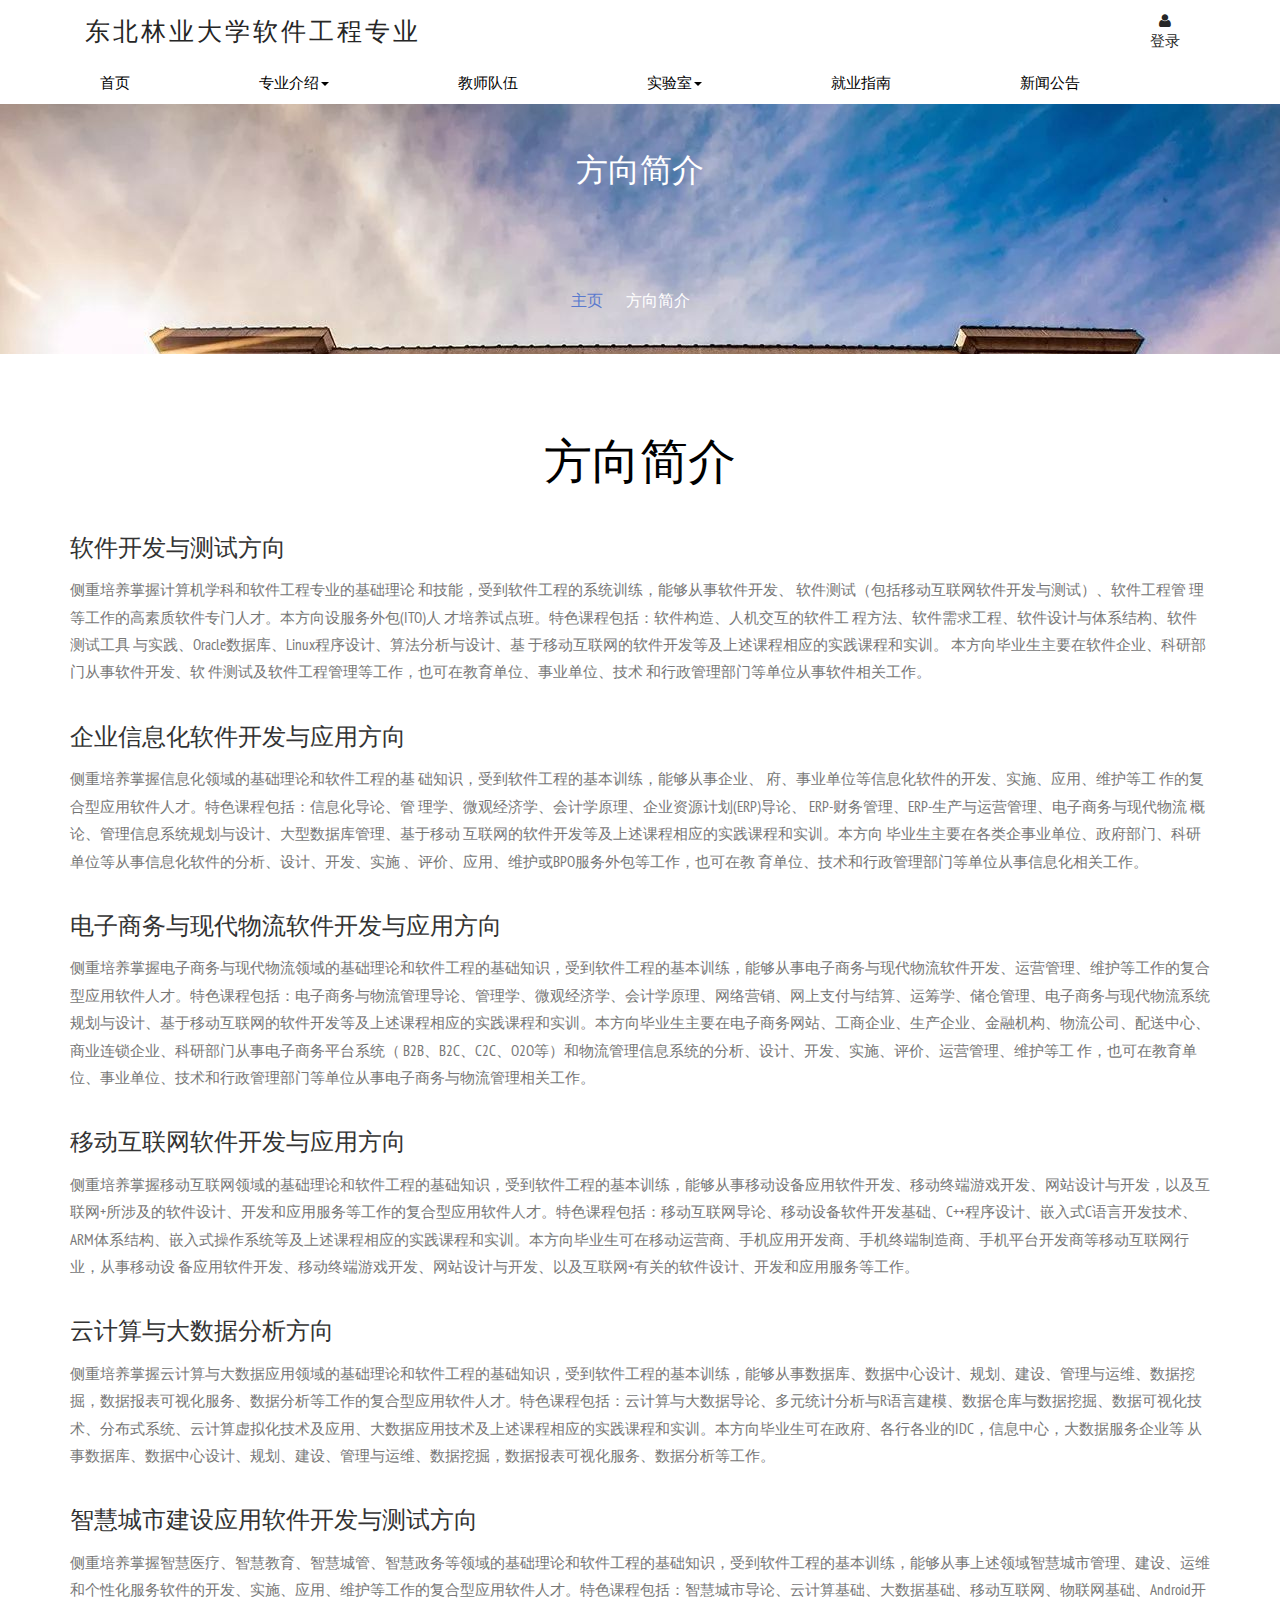
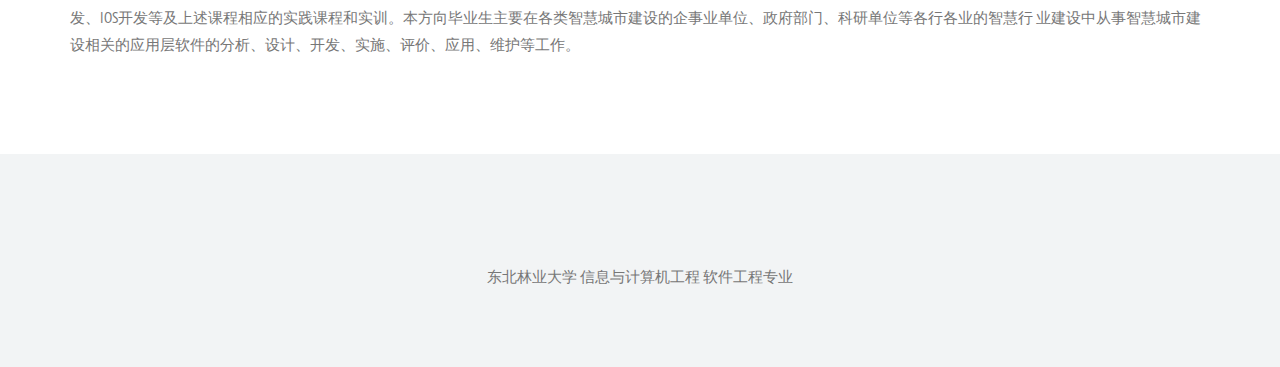
<file: src/main/webapp/direction.html>
<!DOCTYPE HTML>
<html lang="en">
<head>
    <title>Direction</title>
    <meta name="viewport" content="width=device-width, initial-scale=1">
    <meta http-equiv="Content-Type" content="text/html; charset=utf-8" />
    <meta name="keywords" content="Learn Responsive web template, Bootstrap Web Templates, Flat Web Templates, Andriod Compatible web template,
Smartphone Compatible web template, free webdesigns for Nokia, Samsung, LG, SonyErricsson, Motorola web design" />
    <script type="application/x-javascript"> addEventListener("load", function() { setTimeout(hideURLbar, 0); }, false); function hideURLbar(){ window.scrollTo(0,1); } </script>
    <link href="css/bootstrap-3.1.1.min.css" rel='stylesheet' type='text/css' />
    <!-- jQuery (necessary for Bootstrap's JavaScript plugins) -->
    <script src="js/jquery.min.js"></script>
    <script src="js/bootstrap.min.js"></script>
    <!-- Custom Theme files -->
    <link href="css/style.css" rel='stylesheet' type='text/css' />
    <link rel="stylesheet" href="css/jquery.countdown.css" />

    <link href='https://fonts.googleapis.com/css?family=PT+Sans+Narrow:400,700' rel='stylesheet' type='text/css'>
    <!----font-Awesome----->
    <link href="css/font-awesome.css" rel="stylesheet">
    <!----font-Awesome----->
    <script>
        $(document).ready(function(){
            $(".dropdown").hover(
                function() {
                    $('.dropdown-menu', this).stop( true, true ).slideDown("fast");
                    $(this).toggleClass('open');
                },
                function() {
                    $('.dropdown-menu', this).stop( true, true ).slideUp("fast");
                    $(this).toggleClass('open');
                }
            );
        });
    </script>
</head>
<body>
<nav class="navbar navbar-default" role="navigation">
    <div class="container">
        <div class="navbar-header">
            <button type="button" class="navbar-toggle collapsed" data-toggle="collapse" data-target="#bs-example-navbar-collapse-1">
                <span class="sr-only">Toggle navigation</span>
                <span class="icon-bar"></span>
                <span class="icon-bar"></span>
                <span class="icon-bar"></span>
            </button>
            <a class="navbar-brand" href="index.html">东北林业大学软件工程专业</a>
        </div>
        <!--/.navbar-header-->
        <div class="navbar-collapse collapse" id="bs-example-navbar-collapse-1" style="height: 1px;">
            <ul class="nav navbar-nav">
                <li class="dropdown">
                    <a href="login.html"><i class="fa fa-user"></i><span>登录</span></a>
                </li>
            </ul>
        </div>
        <div class="clearfix"> </div>
    </div>
    <!--/.navbar-collapse-->
</nav>
<nav class="navbar nav_bottom" role="navigation">
    <div class="container">
        <!-- Brand and toggle get grouped for better mobile display -->
        <div class="navbar-header nav_2">
            <button type="button" class="navbar-toggle collapsed navbar-toggle1" data-toggle="collapse" data-target="#bs-megadropdown-tabs">
                <span class="sr-only">Toggle navigation</span>
                <span class="icon-bar"></span>
                <span class="icon-bar"></span>
                <span class="icon-bar"></span>
            </button>
            <a class="navbar-brand" href="#"></a>
        </div>
        <!-- Collect the nav links, forms, and other content for toggling -->
        <div class="collapse navbar-collapse" id="bs-megadropdown-tabs">
            <ul class="nav navbar-nav nav_1">
                <li><a href="index.html">首页</a></li>
                <li class="dropdown">
                    <a href="#" class="dropdown-toggle" data-toggle="dropdown">专业介绍<span class="caret"></span></a>
                    <ul class="dropdown-menu" role="menu">
                        <li><a href="introduction.html">专业简介</a></li>
                        <li><a href="direction.html">方向简介</a></li>
                    </ul>
                </li>
                <li><a href="teachers.html">教师队伍</a></li>
                <li class="dropdown">
                    <a href="#" class="dropdown-toggle" data-toggle="dropdown">实验室<span class="caret"></span></a>
                    <ul class="dropdown-menu" role="menu">
                        <li><a href="lab.html">923创新实验室</a></li>
                        <li><a href="lab2.html">925移动开发实验室</a></li>
                        <li><a href="lab3.html">923实验室</a></li>
                    </ul>
                </li>
                <li><a href="guide.html">就业指南</a></li>
                <li><a href="news.html">新闻公告</a></li>
            </ul>
        </div><!-- /.navbar-collapse -->
    </div>
</nav>
<!-- banner -->
<div class="courses_banner">
    <div class="container">
        <h3>方向简介</h3>
        <br>
        <br><br><br>
        <div class="breadcrumb1">
            <ul>
                <li class="icon6"><a href="index.html">主页</a></li>
                <li class="current-page">方向简介</li>
            </ul>
        </div>
    </div>
</div>
<!-- //banner -->
<div class="features">
    <div class="container">
        <h1>方向简介</h1>
        <h3>软件开发与测试方向</h3>
        <p>侧重培养掌握计算机学科和软件工程专业的基础理论
            和技能，受到软件工程的系统训练，能够从事软件开发、
            软件测试（包括移动互联网软件开发与测试）、软件工程管
            理等工作的高素质软件专门人才。本方向设服务外包(ITO)人
            才培养试点班。特色课程包括：软件构造、人机交互的软件工
            程方法、软件需求工程、软件设计与体系结构、软件测试工具
            与实践、Oracle数据库、Linux程序设计、算法分析与设计、基
            于移动互联网的软件开发等及上述课程相应的实践课程和实训。
            本方向毕业生主要在软件企业、科研部门从事软件开发、软
            件测试及软件工程管理等工作，也可在教育单位、事业单位、技术
            和行政管理部门等单位从事软件相关工作。
        </p>
        <br>
        <h3>企业信息化软件开发与应用方向</h3>
        <p>侧重培养掌握信息化领域的基础理论和软件工程的基
            础知识，受到软件工程的基本训练，能够从事企业、
            府、事业单位等信息化软件的开发、实施、应用、维护等工
            作的复合型应用软件人才。特色课程包括：信息化导论、管
            理学、微观经济学、会计学原理、企业资源计划(ERP)导论、
            ERP-财务管理、ERP-生产与运营管理、电子商务与现代物流
            概论、管理信息系统规划与设计、大型数据库管理、基于移动
            互联网的软件开发等及上述课程相应的实践课程和实训。本方向
            毕业生主要在各类企事业单位、政府部门、科研单位等从事信息化软件的分析、设计、开发、实施
            、评价、应用、维护或BPO服务外包等工作，也可在教
            育单位、技术和行政管理部门等单位从事信息化相关工作。
        </p>
        <br>
        <h3>电子商务与现代物流软件开发与应用方向</h3>
        <p>侧重培养掌握电子商务与现代物流领域的基础理论和软件工程的基础知识，受到软件工程的基本训练，能够从事电子商务与现代物流软件开发、运营管理、维护等工作的复合型应用软件人才。特色课程包括：电子商务与物流管理导论、管理学、微观经济学、会计学原理、网络营销、网上支付与结算、运筹学、储仓管理、电子商务与现代物流系统规划与设计、基于移动互联网的软件开发等及上述课程相应的实践课程和实训。本方向毕业生主要在电子商务网站、工商企业、生产企业、金融机构、物流公司、配送中心、商业连锁企业、科研部门从事电子商务平台系统（ B2B、B2C、C2C、O2O等）和物流管理信息系统的分析、设计、开发、实施、评价、运营管理、维护等工
            作，也可在教育单位、事业单位、技术和行政管理部门等单位从事电子商务与物流管理相关工作。
        </p>
        <br>
        <h3>移动互联网软件开发与应用方向</h3>
        <p>侧重培养掌握移动互联网领域的基础理论和软件工程的基础知识，受到软件工程的基本训练，能够从事移动设备应用软件开发、移动终端游戏开发、网站设计与开发，以及互联网+所涉及的软件设计、开发和应用服务等工作的复合型应用软件人才。特色课程包括：移动互联网导论、移动设备软件开发基础、C++程序设计、嵌入式C语言开发技术、ARM体系结构、嵌入式操作系统等及上述课程相应的实践课程和实训。本方向毕业生可在移动运营商、手机应用开发商、手机终端制造商、手机平台开发商等移动互联网行业，从事移动设
            备应用软件开发、移动终端游戏开发、网站设计与开发、以及互联网+有关的软件设计、开发和应用服务等工作。
        </p>
        <br>
        <h3>云计算与大数据分析方向</h3>
        <p>侧重培养掌握云计算与大数据应用领域的基础理论和软件工程的基础知识，受到软件工程的基本训练，能够从事数据库、数据中心设计、规划、建设、管理与运维、数据挖掘，数据报表可视化服务、数据分析等工作的复合型应用软件人才。特色课程包括：云计算与大数据导论、多元统计分析与R语言建模、数据仓库与数据挖掘、数据可视化技术、分布式系统、云计算虚拟化技术及应用、大数据应用技术及上述课程相应的实践课程和实训。本方向毕业生可在政府、各行各业的IDC，信息中心，大数据服务企业等
            从事数据库、数据中心设计、规划、建设、管理与运维、数据挖掘，数据报表可视化服务、数据分析等工作。
        </p>
        <br>
        <h3>智慧城市建设应用软件开发与测试方向</h3>
        <p>侧重培养掌握智慧医疗、智慧教育、智慧城管、智慧政务等领域的基础理论和软件工程的基础知识，受到软件工程的基本训练，能够从事上述领域智慧城市管理、建设、运维和个性化服务软件的开发、实施、应用、维护等工作的复合型应用软件人才。特色课程包括：智慧城市导论、云计算基础、大数据基础、移动互联网、物联网基础、Android开发、IOS开发等及上述课程相应的实践课程和实训。本方向毕业生主要在各类智慧城市建设的企事业单位、政府部门、科研单位等各行各业的智慧行
            业建设中从事智慧城市建设相关的应用层软件的分析、设计、开发、实施、评价、应用、维护等工作。
        </p>
    </div>
</div>
<div class="footer">
    <div class="container">
        <div class="clearfix"> </div>
        <div class="copy">
            <p>东北林业大学 信息与计算机工程 软件工程专业</p>
        </div>
    </div>
</div>
</body>
</html>
</file>
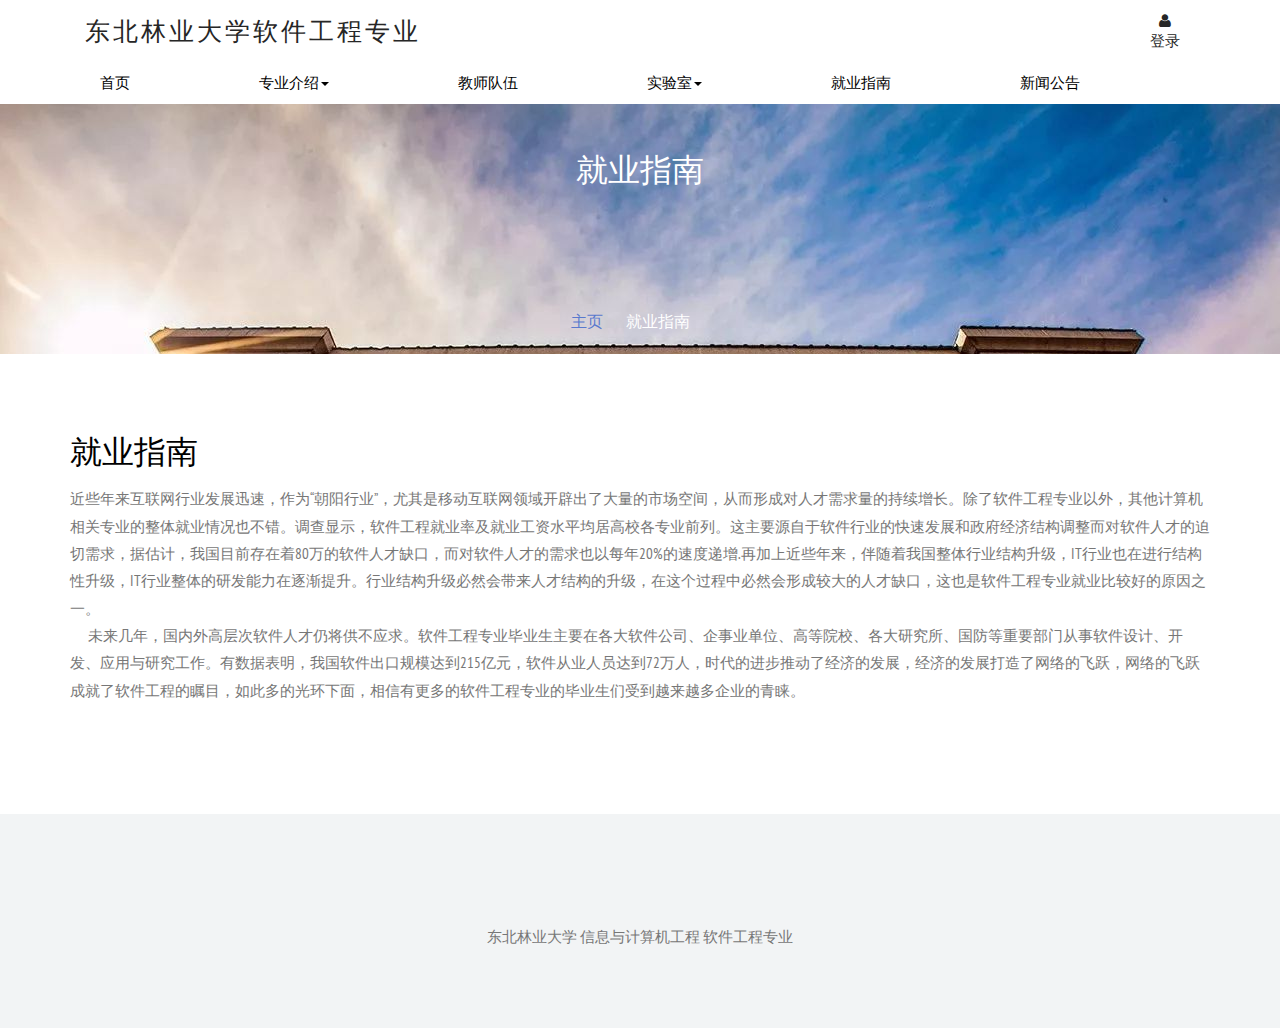
<file: src/main/webapp/guide.html>
<!DOCTYPE HTML>
<html>
<head>
    <title>Guide</title>
    <meta name="viewport" content="width=device-width, initial-scale=1">
    <meta http-equiv="Content-Type" content="text/html; charset=utf-8" />
    <meta name="keywords" content="Learn Responsive web template, Bootstrap Web Templates, Flat Web Templates, Andriod Compatible web template,
Smartphone Compatible web template, free webdesigns for Nokia, Samsung, LG, SonyErricsson, Motorola web design" />
    <script type="application/x-javascript"> addEventListener("load", function() { setTimeout(hideURLbar, 0); }, false); function hideURLbar(){ window.scrollTo(0,1); } </script>
    <link href="css/bootstrap-3.1.1.min.css" rel='stylesheet' type='text/css' />
    <!-- jQuery (necessary for Bootstrap's JavaScript plugins) -->
    <script src="js/jquery.min.js"></script>
    <script src="js/bootstrap.min.js"></script>
    <!-- Custom Theme files -->
    <link href="css/style.css" rel='stylesheet' type='text/css' />
    <link rel="stylesheet" href="css/jquery.countdown.css" />

    <link href='https://fonts.googleapis.com/css?family=PT+Sans+Narrow:400,700' rel='stylesheet' type='text/css'>
    <!----font-Awesome----->
    <link href="css/font-awesome.css" rel="stylesheet">
    <!----font-Awesome----->
    <script>
        $(document).ready(function(){
            $(".dropdown").hover(
                function() {
                    $('.dropdown-menu', this).stop( true, true ).slideDown("fast");
                    $(this).toggleClass('open');
                },
                function() {
                    $('.dropdown-menu', this).stop( true, true ).slideUp("fast");
                    $(this).toggleClass('open');
                }
            );
        });
    </script>
</head>
<body>
<nav class="navbar navbar-default" role="navigation">
    <div class="container">
        <div class="navbar-header">
            <button type="button" class="navbar-toggle collapsed" data-toggle="collapse" data-target="#bs-example-navbar-collapse-1">
                <span class="sr-only">Toggle navigation</span>
                <span class="icon-bar"></span>
                <span class="icon-bar"></span>
                <span class="icon-bar"></span>
            </button>
            <a class="navbar-brand" href="index.html">东北林业大学软件工程专业</a>
        </div>
        <!--/.navbar-header-->
        <div class="navbar-collapse collapse" id="bs-example-navbar-collapse-1" style="height: 1px;">
            <ul class="nav navbar-nav">
                <li class="dropdown">
                    <a href="login.html"><i class="fa fa-user"></i><span>登录</span></a>
                </li>
            </ul>
        </div>
        <div class="clearfix"> </div>
    </div>
    <!--/.navbar-collapse-->
</nav>
<nav class="navbar nav_bottom" role="navigation">
    <div class="container">
        <!-- Brand and toggle get grouped for better mobile display -->
        <div class="navbar-header nav_2">
            <button type="button" class="navbar-toggle collapsed navbar-toggle1" data-toggle="collapse" data-target="#bs-megadropdown-tabs">
                <span class="sr-only">Toggle navigation</span>
                <span class="icon-bar"></span>
                <span class="icon-bar"></span>
                <span class="icon-bar"></span>
            </button>
            <a class="navbar-brand" href="#"></a>
        </div>
        <!-- Collect the nav links, forms, and other content for toggling -->
        <div class="collapse navbar-collapse" id="bs-megadropdown-tabs">
            <ul class="nav navbar-nav nav_1">
                <li><a href="index.html">首页</a></li>
                <li class="dropdown">
                    <a href="#" class="dropdown-toggle" data-toggle="dropdown">专业介绍<span class="caret"></span></a>
                    <ul class="dropdown-menu" role="menu">
                        <li><a href="introduction.html">专业简介</a></li>
                        <li><a href="direction.html">方向简介</a></li>
                    </ul>
                </li>
                <li><a href="teachers.html">教师队伍</a></li>
                <li class="dropdown">
                    <a href="#" class="dropdown-toggle" data-toggle="dropdown">实验室<span class="caret"></span></a>
                    <ul class="dropdown-menu" role="menu">
                        <li><a href="lab.html">923创新实验室</a></li>
                        <li><a href="lab2.html">925移动开发实验室</a></li>
                        <li><a href="lab3.html">923实验室</a></li>
                    </ul>
                </li>
                <li><a href="guide.html">就业指南</a></li>
                <li><a href="news.html">新闻公告</a></li>
            </ul>
        </div><!-- /.navbar-collapse -->
    </div>
</nav>
<!-- banner -->
<div class="courses_banner">
    <div class="container">
        <h3>就业指南</h3>
        <p class="description">
            <br><br><br>
        </p>
        <div class="breadcrumb1">
            <ul>
                <li class="icon6"><a href="index.html">主页</a></li>
                <li class="current-page">就业指南</li>
            </ul>
        </div>
    </div>
</div>
<!-- //banner -->
<div class="admission">
    <div class="container">
        <div class="terms">
            <h1>就业指南</h1>
            <div class="terms_top">
                <p>近些年来互联网行业发展迅速，作为“朝阳行业”，尤其是移动互联网领域开辟出了大量的市场空间，从而形成对人才需求量的持续增长。除了软件工程专业以外，其他计算机相关专业的整体就业情况也不错。调查显示，软件工程就业率及就业工资水平均居高校各专业前列。这主要源自于软件行业的快速发展和政府经济结构调整而对软件人才的迫切需求，据估计，我国目前存在着80万的软件人才缺口，而对软件人才的需求也以每年20%的速度递增.再加上近些年来，伴随着我国整体行业结构升级，IT行业也在进行结构性升级，IT行业整体的研发能力在逐渐提升。行业结构升级必然会带来人才结构的升级，在这个过程中必然会形成较大的人才缺口，这也是软件工程专业就业比较好的原因之一。
                    <br>
                          未来几年，国内外高层次软件人才仍将供不应求。软件工程专业毕业生主要在各大软件公司、企事业单位、高等院校、各大研究所、国防等重要部门从事软件设计、开发、应用与研究工作。有数据表明，我国软件出口规模达到215亿元，软件从业人员达到72万人，时代的进步推动了经济的发展，经济的发展打造了网络的飞跃，网络的飞跃成就了软件工程的瞩目，如此多的光环下面，相信有更多的软件工程专业的毕业生们受到越来越多企业的青睐。
</p>
            </div>
        </div>
    </div>
</div>
<div class="footer">
    <div class="container">
        <div class="clearfix"> </div>
        <div class="copy">
            <p>东北林业大学 信息与计算机工程 软件工程专业</p>
        </div>
    </div>
</div>
</body>
</html>
</file>
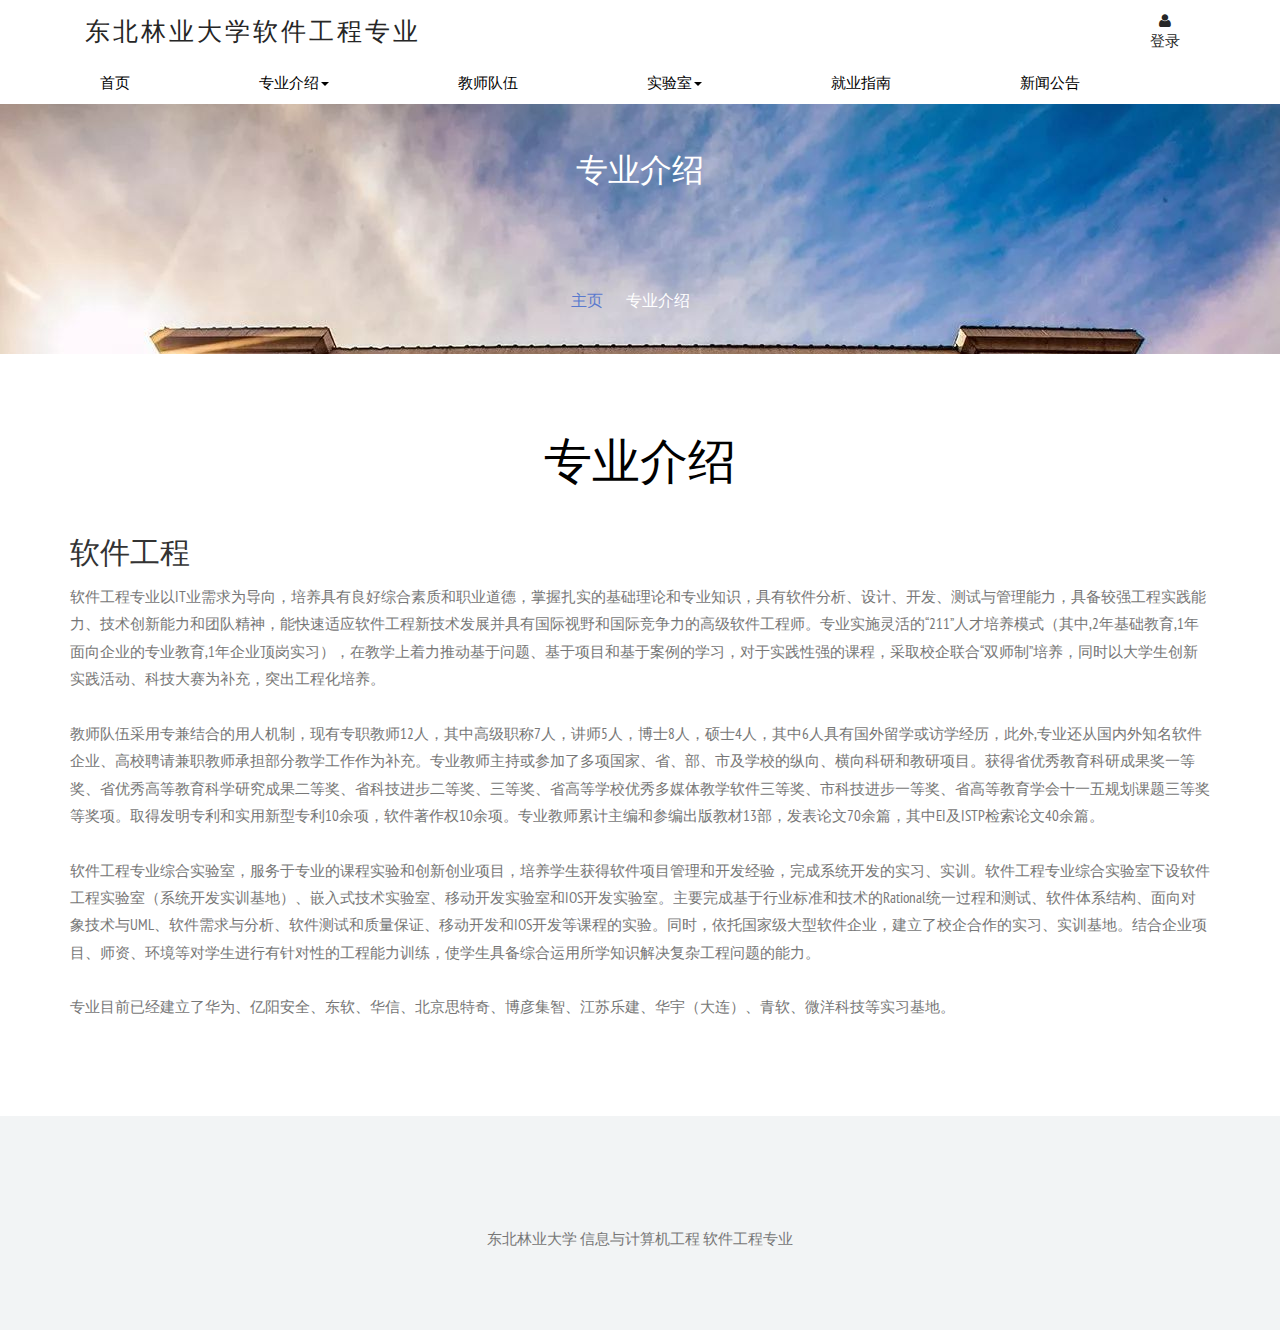
<file: src/main/webapp/introduction.html>
<!DOCTYPE HTML>
<html lang="en">
<head>
    <title>Introduction</title>
    <meta name="viewport" content="width=device-width, initial-scale=1">
    <meta http-equiv="Content-Type" content="text/html; charset=utf-8" />
    <meta name="keywords" content="Learn Responsive web template, Bootstrap Web Templates, Flat Web Templates, Andriod Compatible web template,
Smartphone Compatible web template, free webdesigns for Nokia, Samsung, LG, SonyErricsson, Motorola web design" />
    <script type="application/x-javascript"> addEventListener("load", function() { setTimeout(hideURLbar, 0); }, false); function hideURLbar(){ window.scrollTo(0,1); } </script>
    <link href="css/bootstrap-3.1.1.min.css" rel='stylesheet' type='text/css' />
    <!-- jQuery (necessary for Bootstrap's JavaScript plugins) -->
    <script src="js/jquery.min.js"></script>
    <script src="js/bootstrap.min.js"></script>
    <!-- Custom Theme files -->
    <link href="css/style.css" rel='stylesheet' type='text/css' />
    <link rel="stylesheet" href="css/jquery.countdown.css" />

    <link href='https://fonts.googleapis.com/css?family=PT+Sans+Narrow:400,700' rel='stylesheet' type='text/css'>
    <!----font-Awesome----->
    <link href="css/font-awesome.css" rel="stylesheet">
    <!----font-Awesome----->
    <script>
        $(document).ready(function(){
            $(".dropdown").hover(
                function() {
                    $('.dropdown-menu', this).stop( true, true ).slideDown("fast");
                    $(this).toggleClass('open');
                },
                function() {
                    $('.dropdown-menu', this).stop( true, true ).slideUp("fast");
                    $(this).toggleClass('open');
                }
            );
        });
    </script>
</head>
<body>
<nav class="navbar navbar-default" role="navigation">
    <div class="container">
        <div class="navbar-header">
            <button type="button" class="navbar-toggle collapsed" data-toggle="collapse" data-target="#bs-example-navbar-collapse-1">
                <span class="sr-only">Toggle navigation</span>
                <span class="icon-bar"></span>
                <span class="icon-bar"></span>
                <span class="icon-bar"></span>
            </button>
            <a class="navbar-brand" href="index.html">东北林业大学软件工程专业</a>
        </div>
        <!--/.navbar-header-->
        <div class="navbar-collapse collapse" id="bs-example-navbar-collapse-1" style="height: 1px;">
            <ul class="nav navbar-nav">
                <li class="dropdown">
                    <a href="login.html"><i class="fa fa-user"></i><span>登录</span></a>
                </li>
            </ul>
        </div>
        <div class="clearfix"> </div>
    </div>
    <!--/.navbar-collapse-->
</nav>
<nav class="navbar nav_bottom" role="navigation">
    <div class="container">
        <!-- Brand and toggle get grouped for better mobile display -->
        <div class="navbar-header nav_2">
            <button type="button" class="navbar-toggle collapsed navbar-toggle1" data-toggle="collapse" data-target="#bs-megadropdown-tabs">
                <span class="sr-only">Toggle navigation</span>
                <span class="icon-bar"></span>
                <span class="icon-bar"></span>
                <span class="icon-bar"></span>
            </button>
            <a class="navbar-brand" href="#"></a>
        </div>
        <!-- Collect the nav links, forms, and other content for toggling -->
        <div class="collapse navbar-collapse" id="bs-megadropdown-tabs">
            <ul class="nav navbar-nav nav_1">
                <li><a href="index.html">首页</a></li>
                <li class="dropdown">
                    <a href="#" class="dropdown-toggle" data-toggle="dropdown">专业介绍<span class="caret"></span></a>
                    <ul class="dropdown-menu" role="menu">
                        <li><a href="introduction.html">专业简介</a></li>
                        <li><a href="direction.html">方向简介</a></li>
                    </ul>
                </li>
                <li><a href="teachers.html">教师队伍</a></li>
                <li class="dropdown">
                    <a href="#" class="dropdown-toggle" data-toggle="dropdown">实验室<span class="caret"></span></a>
                    <ul class="dropdown-menu" role="menu">
                        <li><a href="lab.html">923创新实验室</a></li>
                        <li><a href="lab2.html">925移动开发实验室</a></li>
                        <li><a href="lab3.html">923实验室</a></li>
                    </ul>
                </li>
                <li><a href="guide.html">就业指南</a></li>
                <li><a href="news.html">新闻公告</a></li>
            </ul>
        </div><!-- /.navbar-collapse -->
    </div>
</nav>
<!-- banner -->
<div class="courses_banner">
    <div class="container">
        <h3>专业介绍</h3>
        <br>
        <br><br><br>
        <div class="breadcrumb1">
            <ul>
                <li class="icon6"><a href="index.html">主页</a></li>
                <li class="current-page">专业介绍</li>
            </ul>
        </div>
    </div>
</div>
<!-- //banner -->
<div class="features">
    <div class="container">
        <h1>专业介绍</h1>
        <h2>软件工程</h2>
        <p>软件工程专业以IT业需求为导向，培养具有良好综合素质和职业道德，掌握扎实的基础理论和专业知识，具有软件分析、设计、开发、测试与管理能力，具备较强工程实践能力、技术创新能力和团队精神，能快速适应软件工程新技术发展并具有国际视野和国际竞争力的高级软件工程师。专业实施灵活的“211”人才培养模式（其中,2年基础教育,1年面向企业的专业教育,1年企业顶岗实习），在教学上着力推动基于问题、基于项目和基于案例的学习，对于实践性强的课程，采取校企联合“双师制”培养，同时以大学生创新实践活动、科技大赛为补充，突出工程化培养。
            <br><br>
            教师队伍采用专兼结合的用人机制，现有专职教师12人，其中高级职称7人，讲师5人，博士8人，硕士4人，其中6人具有国外留学或访学经历，此外,专业还从国内外知名软件企业、高校聘请兼职教师承担部分教学工作作为补充。专业教师主持或参加了多项国家、省、部、市及学校的纵向、横向科研和教研项目。获得省优秀教育科研成果奖一等奖、省优秀高等教育科学研究成果二等奖、省科技进步二等奖、三等奖、省高等学校优秀多媒体教学软件三等奖、市科技进步一等奖、省高等教育学会十一五规划课题三等奖等奖项。取得发明专利和实用新型专利10余项，软件著作权10余项。专业教师累计主编和参编出版教材13部，发表论文70余篇，其中EI及ISTP检索论文40余篇。
            <br><br>
            软件工程专业综合实验室，服务于专业的课程实验和创新创业项目，培养学生获得软件项目管理和开发经验，完成系统开发的实习、实训。软件工程专业综合实验室下设软件工程实验室（系统开发实训基地）、嵌入式技术实验室、移动开发实验室和IOS开发实验室。主要完成基于行业标准和技术的Rational统一过程和测试、软件体系结构、面向对象技术与UML、软件需求与分析、软件测试和质量保证、移动开发和IOS开发等课程的实验。同时，依托国家级大型软件企业，建立了校企合作的实习、实训基地。结合企业项目、师资、环境等对学生进行有针对性的工程能力训练，使学生具备综合运用所学知识解决复杂工程问题的能力。
            <br><br>
            专业目前已经建立了华为、亿阳安全、东软、华信、北京思特奇、博彦集智、江苏乐建、华宇（大连）、青软、微洋科技等实习基地。

        </p>
    </div>
</div>
<div class="footer">
    <div class="container">
        <div class="clearfix"> </div>
        <div class="copy">
            <p>东北林业大学 信息与计算机工程 软件工程专业</p>
        </div>
    </div>
</div>
</body>
</html>
</file>
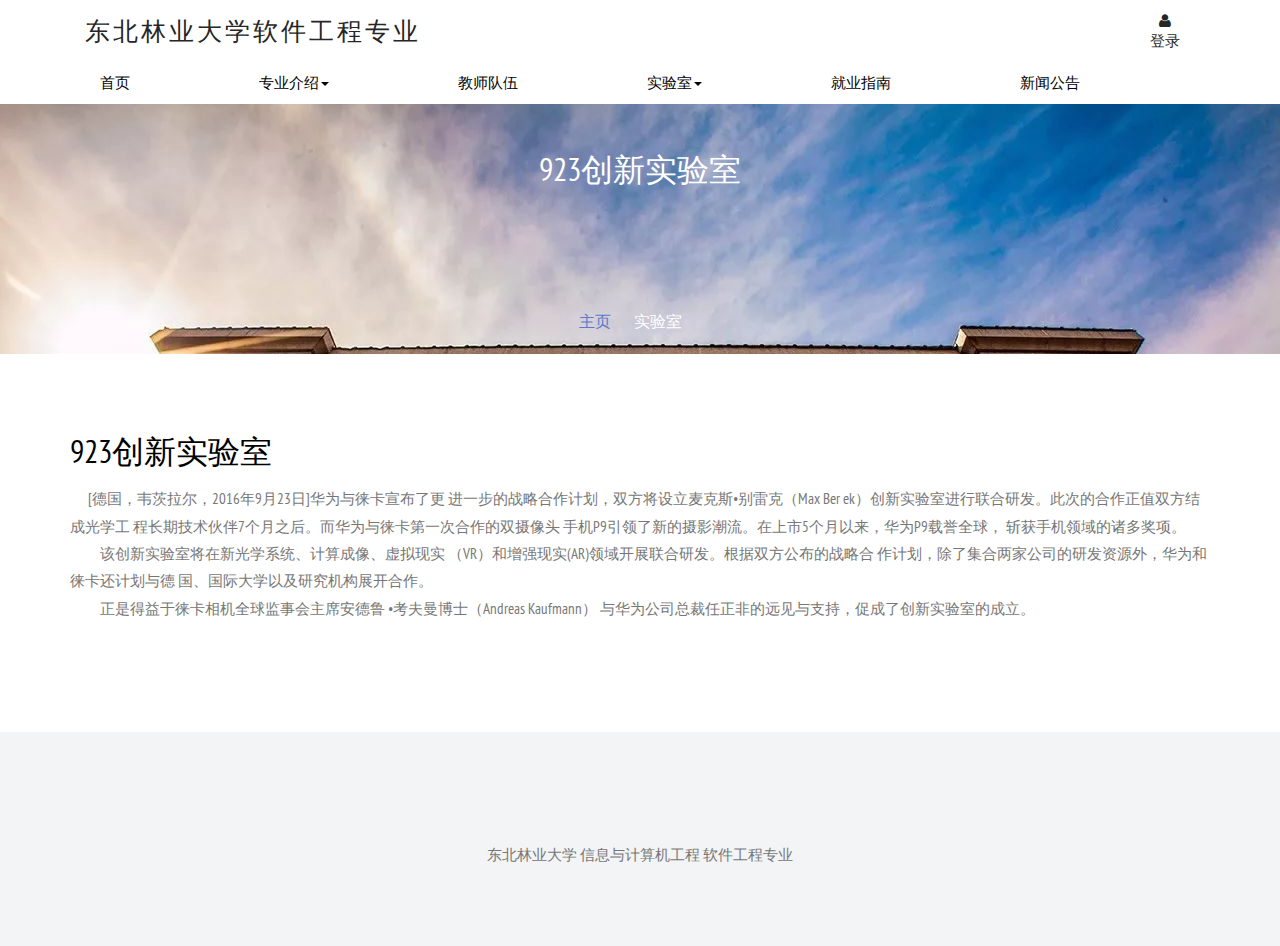
<file: src/main/webapp/lab.html>
<!DOCTYPE HTML>
<html>
<head>
    <title>Lab</title>
    <meta name="viewport" content="width=device-width, initial-scale=1">
    <meta http-equiv="Content-Type" content="text/html; charset=utf-8" />
    <meta name="keywords" content="Learn Responsive web template, Bootstrap Web Templates, Flat Web Templates, Andriod Compatible web template,
Smartphone Compatible web template, free webdesigns for Nokia, Samsung, LG, SonyErricsson, Motorola web design" />
    <script type="application/x-javascript"> addEventListener("load", function() { setTimeout(hideURLbar, 0); }, false); function hideURLbar(){ window.scrollTo(0,1); } </script>
    <link href="css/bootstrap-3.1.1.min.css" rel='stylesheet' type='text/css' />
    <!-- jQuery (necessary for Bootstrap's JavaScript plugins) -->
    <script src="js/jquery.min.js"></script>
    <script src="js/bootstrap.min.js"></script>
    <!-- Custom Theme files -->
    <link href="css/style.css" rel='stylesheet' type='text/css' />
    <link rel="stylesheet" href="css/jquery.countdown.css" />

    <link href='https://fonts.googleapis.com/css?family=PT+Sans+Narrow:400,700' rel='stylesheet' type='text/css'>
    <!----font-Awesome----->
    <link href="css/font-awesome.css" rel="stylesheet">
    <!----font-Awesome----->
    <script>
        $(document).ready(function(){
            $(".dropdown").hover(
                function() {
                    $('.dropdown-menu', this).stop( true, true ).slideDown("fast");
                    $(this).toggleClass('open');
                },
                function() {
                    $('.dropdown-menu', this).stop( true, true ).slideUp("fast");
                    $(this).toggleClass('open');
                }
            );
        });
    </script>
</head>
<body>
<nav class="navbar navbar-default" role="navigation">
    <div class="container">
        <div class="navbar-header">
            <button type="button" class="navbar-toggle collapsed" data-toggle="collapse" data-target="#bs-example-navbar-collapse-1">
                <span class="sr-only">Toggle navigation</span>
                <span class="icon-bar"></span>
                <span class="icon-bar"></span>
                <span class="icon-bar"></span>
            </button>
            <a class="navbar-brand" href="index.html">东北林业大学软件工程专业</a>
        </div>
        <!--/.navbar-header-->
        <div class="navbar-collapse collapse" id="bs-example-navbar-collapse-1" style="height: 1px;">
            <ul class="nav navbar-nav">
                <li class="dropdown">
                    <a href="login.html"><i class="fa fa-user"></i><span>登录</span></a>
                </li>
            </ul>
        </div>
        <div class="clearfix"> </div>
    </div>
    <!--/.navbar-collapse-->
</nav>
<nav class="navbar nav_bottom" role="navigation">
    <div class="container">
        <!-- Brand and toggle get grouped for better mobile display -->
        <div class="navbar-header nav_2">
            <button type="button" class="navbar-toggle collapsed navbar-toggle1" data-toggle="collapse" data-target="#bs-megadropdown-tabs">
                <span class="sr-only">Toggle navigation</span>
                <span class="icon-bar"></span>
                <span class="icon-bar"></span>
                <span class="icon-bar"></span>
            </button>
            <a class="navbar-brand" href="#"></a>
        </div>
        <!-- Collect the nav links, forms, and other content for toggling -->
        <div class="collapse navbar-collapse" id="bs-megadropdown-tabs">
            <ul class="nav navbar-nav nav_1">
                <li><a href="index.html">首页</a></li>
                <li class="dropdown">
                    <a href="#" class="dropdown-toggle" data-toggle="dropdown">专业介绍<span class="caret"></span></a>
                    <ul class="dropdown-menu" role="menu">
                        <li><a href="introduction.html">专业简介</a></li>
                        <li><a href="direction.html">方向简介</a></li>
                    </ul>
                </li>
                <li><a href="teachers.html">教师队伍</a></li>
                <li class="dropdown">
                    <a href="#" class="dropdown-toggle" data-toggle="dropdown">实验室<span class="caret"></span></a>
                    <ul class="dropdown-menu" role="menu">
                        <li><a href="lab.html">923创新实验室</a></li>
                        <li><a href="lab2.html">925移动开发实验室</a></li>
                        <li><a href="lab3.html">923实验室</a></li>
                    </ul>
                </li>
                <li><a href="guide.html">就业指南</a></li>
                <li><a href="news.html">新闻公告</a></li>
            </ul>
        </div><!-- /.navbar-collapse -->
    </div>
</nav>
<!-- banner -->
<div class="courses_banner">
    <div class="container">
        <h3>923创新实验室</h3>
        <p class="description">
            <br><br><br>
        </p>
        <div class="breadcrumb1">
            <ul>
                <li class="icon6"><a href="index.html">主页</a></li>
                <li class="current-page">实验室</li>
            </ul>
        </div>
    </div>
</div>
<!-- //banner -->
<div class="admission">
    <div class="container">
        <div class="terms">
            <h1>923创新实验室</h1>
            <div class="terms_top">
                <p>　  [德国，韦茨拉尔，2016年9月23日]华为与徕卡宣布了更
                    进一步的战略合作计划，双方将设立麦克斯•别雷克（Max Ber
                    ek）创新实验室进行联合研发。此次的合作正值双方结成光学工
                    程长期技术伙伴7个月之后。而华为与徕卡第一次合作的双摄像头
                    手机P9引领了新的摄影潮流。在上市5个月以来，华为P9载誉全球，
                    斩获手机领域的诸多奖项。<br>
                    　　该创新实验室将在新光学系统、计算成像、虚拟现实
                    （VR）和增强现实(AR)领域开展联合研发。根据双方公布的战略合
                    作计划，除了集合两家公司的研发资源外，华为和徕卡还计划与德
                    国、国际大学以及研究机构展开合作。<br>
                    　　正是得益于徕卡相机全球监事会主席安德鲁 •考夫曼博士（Andreas Kaufmann）
                    与华为公司总裁任正非的远见与支持，促成了创新实验室的成立。</p>
            </div>
        </div>
    </div>
</div>
<div class="footer">
    <div class="container">
        <div class="clearfix"> </div>
        <div class="copy">
            <p>东北林业大学 信息与计算机工程 软件工程专业</p>
        </div>
    </div>
</div>
</body>
</html>
</file>
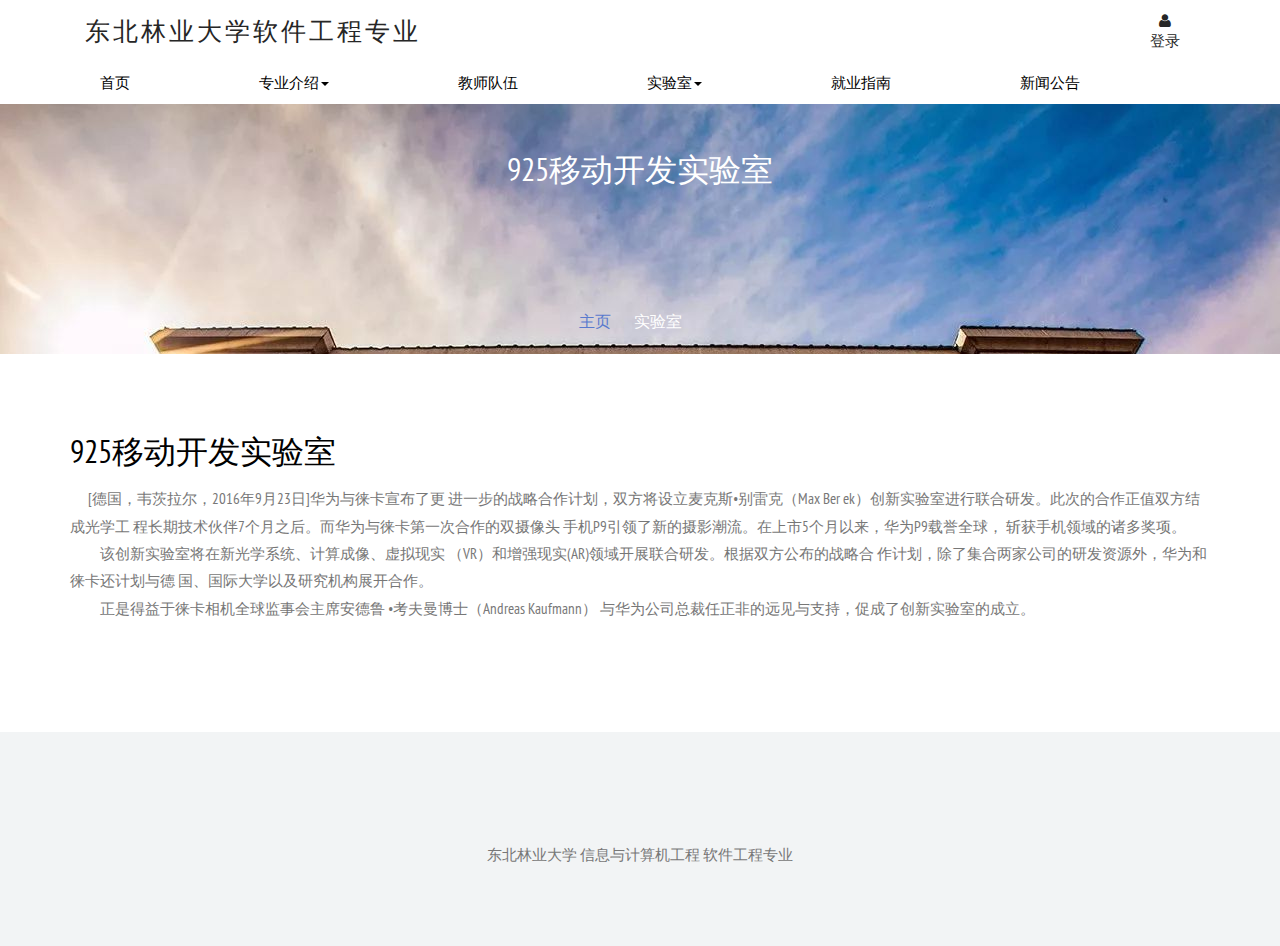
<file: src/main/webapp/lab2.html>
<!DOCTYPE HTML>
<html>
<head>
    <title>Lab2</title>
    <meta name="viewport" content="width=device-width, initial-scale=1">
    <meta http-equiv="Content-Type" content="text/html; charset=utf-8" />
    <meta name="keywords" content="Learn Responsive web template, Bootstrap Web Templates, Flat Web Templates, Andriod Compatible web template,
Smartphone Compatible web template, free webdesigns for Nokia, Samsung, LG, SonyErricsson, Motorola web design" />
    <script type="application/x-javascript"> addEventListener("load", function() { setTimeout(hideURLbar, 0); }, false); function hideURLbar(){ window.scrollTo(0,1); } </script>
    <link href="css/bootstrap-3.1.1.min.css" rel='stylesheet' type='text/css' />
    <!-- jQuery (necessary for Bootstrap's JavaScript plugins) -->
    <script src="js/jquery.min.js"></script>
    <script src="js/bootstrap.min.js"></script>
    <!-- Custom Theme files -->
    <link href="css/style.css" rel='stylesheet' type='text/css' />
    <link rel="stylesheet" href="css/jquery.countdown.css" />

    <link href='https://fonts.googleapis.com/css?family=PT+Sans+Narrow:400,700' rel='stylesheet' type='text/css'>
    <!----font-Awesome----->
    <link href="css/font-awesome.css" rel="stylesheet">
    <!----font-Awesome----->
    <script>
        $(document).ready(function(){
            $(".dropdown").hover(
                function() {
                    $('.dropdown-menu', this).stop( true, true ).slideDown("fast");
                    $(this).toggleClass('open');
                },
                function() {
                    $('.dropdown-menu', this).stop( true, true ).slideUp("fast");
                    $(this).toggleClass('open');
                }
            );
        });
    </script>
</head>
<body>
<nav class="navbar navbar-default" role="navigation">
    <div class="container">
        <div class="navbar-header">
            <button type="button" class="navbar-toggle collapsed" data-toggle="collapse" data-target="#bs-example-navbar-collapse-1">
                <span class="sr-only">Toggle navigation</span>
                <span class="icon-bar"></span>
                <span class="icon-bar"></span>
                <span class="icon-bar"></span>
            </button>
            <a class="navbar-brand" href="index.html">东北林业大学软件工程专业</a>
        </div>
        <!--/.navbar-header-->
        <div class="navbar-collapse collapse" id="bs-example-navbar-collapse-1" style="height: 1px;">
            <ul class="nav navbar-nav">
                <li class="dropdown">
                    <a href="login.html"><i class="fa fa-user"></i><span>登录</span></a>
                </li>
            </ul>
        </div>
        <div class="clearfix"> </div>
    </div>
    <!--/.navbar-collapse-->
</nav>
<nav class="navbar nav_bottom" role="navigation">
    <div class="container">
        <!-- Brand and toggle get grouped for better mobile display -->
        <div class="navbar-header nav_2">
            <button type="button" class="navbar-toggle collapsed navbar-toggle1" data-toggle="collapse" data-target="#bs-megadropdown-tabs">
                <span class="sr-only">Toggle navigation</span>
                <span class="icon-bar"></span>
                <span class="icon-bar"></span>
                <span class="icon-bar"></span>
            </button>
            <a class="navbar-brand" href="#"></a>
        </div>
        <!-- Collect the nav links, forms, and other content for toggling -->
        <div class="collapse navbar-collapse" id="bs-megadropdown-tabs">
            <ul class="nav navbar-nav nav_1">
                <li><a href="index.html">首页</a></li>
                <li class="dropdown">
                    <a href="#" class="dropdown-toggle" data-toggle="dropdown">专业介绍<span class="caret"></span></a>
                    <ul class="dropdown-menu" role="menu">
                        <li><a href="introduction.html">专业简介</a></li>
                        <li><a href="direction.html">方向简介</a></li>
                    </ul>
                </li>
                <li><a href="teachers.html">教师队伍</a></li>
                <li class="dropdown">
                    <a href="#" class="dropdown-toggle" data-toggle="dropdown">实验室<span class="caret"></span></a>
                    <ul class="dropdown-menu" role="menu">
                        <li><a href="lab.html">923创新实验室</a></li>
                        <li><a href="lab2.html">925移动开发实验室</a></li>
                        <li><a href="lab3.html">923实验室</a></li>
                    </ul>
                </li>
                <li><a href="guide.html">就业指南</a></li>
                <li><a href="news.html">新闻公告</a></li>
            </ul>
        </div><!-- /.navbar-collapse -->
    </div>
</nav>
<!-- banner -->
<div class="courses_banner">
    <div class="container">
        <h3>925移动开发实验室</h3>
        <p class="description">
            <br><br><br>
        </p>
        <div class="breadcrumb1">
            <ul>
                <li class="icon6"><a href="index.html">主页</a></li>
                <li class="current-page">实验室</li>
            </ul>
        </div>
    </div>
</div>
<!-- //banner -->
<div class="admission">
    <div class="container">
        <div class="terms">
            <h1>925移动开发实验室</h1>
            <div class="terms_top">
                <p>　  [德国，韦茨拉尔，2016年9月23日]华为与徕卡宣布了更
                    进一步的战略合作计划，双方将设立麦克斯•别雷克（Max Ber
                    ek）创新实验室进行联合研发。此次的合作正值双方结成光学工
                    程长期技术伙伴7个月之后。而华为与徕卡第一次合作的双摄像头
                    手机P9引领了新的摄影潮流。在上市5个月以来，华为P9载誉全球，
                    斩获手机领域的诸多奖项。<br>
                    　　该创新实验室将在新光学系统、计算成像、虚拟现实
                    （VR）和增强现实(AR)领域开展联合研发。根据双方公布的战略合
                    作计划，除了集合两家公司的研发资源外，华为和徕卡还计划与德
                    国、国际大学以及研究机构展开合作。<br>
                    　　正是得益于徕卡相机全球监事会主席安德鲁 •考夫曼博士（Andreas Kaufmann）
                    与华为公司总裁任正非的远见与支持，促成了创新实验室的成立。</p>
            </div>
        </div>
    </div>
</div>
<div class="footer">
    <div class="container">
        <div class="clearfix"> </div>
        <div class="copy">
            <p>东北林业大学 信息与计算机工程 软件工程专业</p>
        </div>
    </div>
</div>
</body>
</html>
</file>
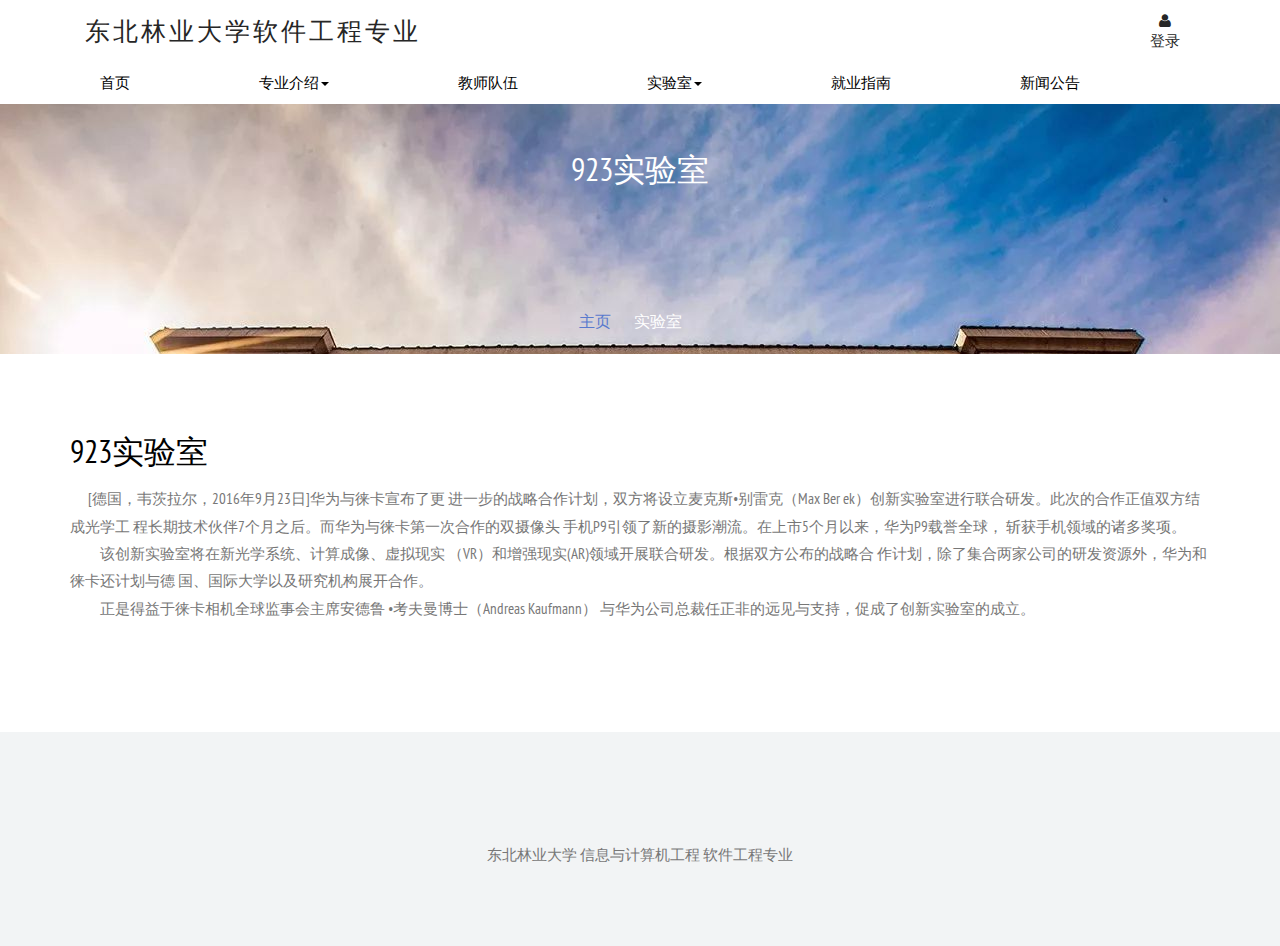
<file: src/main/webapp/lab3.html>
<!DOCTYPE HTML>
<html>
<head>
    <title>Lab3</title>
    <meta name="viewport" content="width=device-width, initial-scale=1">
    <meta http-equiv="Content-Type" content="text/html; charset=utf-8" />
    <meta name="keywords" content="Learn Responsive web template, Bootstrap Web Templates, Flat Web Templates, Andriod Compatible web template,
Smartphone Compatible web template, free webdesigns for Nokia, Samsung, LG, SonyErricsson, Motorola web design" />
    <script type="application/x-javascript"> addEventListener("load", function() { setTimeout(hideURLbar, 0); }, false); function hideURLbar(){ window.scrollTo(0,1); } </script>
    <link href="css/bootstrap-3.1.1.min.css" rel='stylesheet' type='text/css' />
    <!-- jQuery (necessary for Bootstrap's JavaScript plugins) -->
    <script src="js/jquery.min.js"></script>
    <script src="js/bootstrap.min.js"></script>
    <!-- Custom Theme files -->
    <link href="css/style.css" rel='stylesheet' type='text/css' />
    <link rel="stylesheet" href="css/jquery.countdown.css" />

    <link href='https://fonts.googleapis.com/css?family=PT+Sans+Narrow:400,700' rel='stylesheet' type='text/css'>
    <!----font-Awesome----->
    <link href="css/font-awesome.css" rel="stylesheet">
    <!----font-Awesome----->
    <script>
        $(document).ready(function(){
            $(".dropdown").hover(
                function() {
                    $('.dropdown-menu', this).stop( true, true ).slideDown("fast");
                    $(this).toggleClass('open');
                },
                function() {
                    $('.dropdown-menu', this).stop( true, true ).slideUp("fast");
                    $(this).toggleClass('open');
                }
            );
        });
    </script>
</head>
<body>
<nav class="navbar navbar-default" role="navigation">
    <div class="container">
        <div class="navbar-header">
            <button type="button" class="navbar-toggle collapsed" data-toggle="collapse" data-target="#bs-example-navbar-collapse-1">
                <span class="sr-only">Toggle navigation</span>
                <span class="icon-bar"></span>
                <span class="icon-bar"></span>
                <span class="icon-bar"></span>
            </button>
            <a class="navbar-brand" href="index.html">东北林业大学软件工程专业</a>
        </div>
        <!--/.navbar-header-->
        <div class="navbar-collapse collapse" id="bs-example-navbar-collapse-1" style="height: 1px;">
            <ul class="nav navbar-nav">
                <li class="dropdown">
                    <a href="login.html"><i class="fa fa-user"></i><span>登录</span></a>
                </li>
            </ul>
        </div>
        <div class="clearfix"> </div>
    </div>
    <!--/.navbar-collapse-->
</nav>
<nav class="navbar nav_bottom" role="navigation">
    <div class="container">
        <!-- Brand and toggle get grouped for better mobile display -->
        <div class="navbar-header nav_2">
            <button type="button" class="navbar-toggle collapsed navbar-toggle1" data-toggle="collapse" data-target="#bs-megadropdown-tabs">
                <span class="sr-only">Toggle navigation</span>
                <span class="icon-bar"></span>
                <span class="icon-bar"></span>
                <span class="icon-bar"></span>
            </button>
            <a class="navbar-brand" href="#"></a>
        </div>
        <!-- Collect the nav links, forms, and other content for toggling -->
        <div class="collapse navbar-collapse" id="bs-megadropdown-tabs">
            <ul class="nav navbar-nav nav_1">
                <li><a href="index.html">首页</a></li>
                <li class="dropdown">
                    <a href="#" class="dropdown-toggle" data-toggle="dropdown">专业介绍<span class="caret"></span></a>
                    <ul class="dropdown-menu" role="menu">
                        <li><a href="introduction.html">专业简介</a></li>
                        <li><a href="direction.html">方向简介</a></li>
                    </ul>
                </li>
                <li><a href="teachers.html">教师队伍</a></li>
                <li class="dropdown">
                    <a href="#" class="dropdown-toggle" data-toggle="dropdown">实验室<span class="caret"></span></a>
                    <ul class="dropdown-menu" role="menu">
                        <li><a href="lab.html">923创新实验室</a></li>
                        <li><a href="lab2.html">925移动开发实验室</a></li>
                        <li><a href="lab3.html">923实验室</a></li>
                    </ul>
                </li>
                <li><a href="guide.html">就业指南</a></li>
                <li><a href="news.html">新闻公告</a></li>
            </ul>
        </div><!-- /.navbar-collapse -->
    </div>
</nav>
<!-- banner -->
<div class="courses_banner">
    <div class="container">
        <h3>923实验室</h3>
        <p class="description">
            <br><br><br>
        </p>
        <div class="breadcrumb1">
            <ul>
                <li class="icon6"><a href="index.html">主页</a></li>
                <li class="current-page">实验室</li>
            </ul>
        </div>
    </div>
</div>
<!-- //banner -->
<div class="admission">
    <div class="container">
        <div class="terms">
            <h1>923实验室</h1>
            <div class="terms_top">
                <p>　  [德国，韦茨拉尔，2016年9月23日]华为与徕卡宣布了更
                    进一步的战略合作计划，双方将设立麦克斯•别雷克（Max Ber
                    ek）创新实验室进行联合研发。此次的合作正值双方结成光学工
                    程长期技术伙伴7个月之后。而华为与徕卡第一次合作的双摄像头
                    手机P9引领了新的摄影潮流。在上市5个月以来，华为P9载誉全球，
                    斩获手机领域的诸多奖项。<br>
                    　　该创新实验室将在新光学系统、计算成像、虚拟现实
                    （VR）和增强现实(AR)领域开展联合研发。根据双方公布的战略合
                    作计划，除了集合两家公司的研发资源外，华为和徕卡还计划与德
                    国、国际大学以及研究机构展开合作。<br>
                    　　正是得益于徕卡相机全球监事会主席安德鲁 •考夫曼博士（Andreas Kaufmann）
                    与华为公司总裁任正非的远见与支持，促成了创新实验室的成立。</p>
            </div>
        </div>
    </div>
</div>
<div class="footer">
    <div class="container">
        <div class="clearfix"> </div>
        <div class="copy">
            <p>东北林业大学 信息与计算机工程 软件工程专业</p>
        </div>
    </div>
</div>
</body>
</html>
</file>
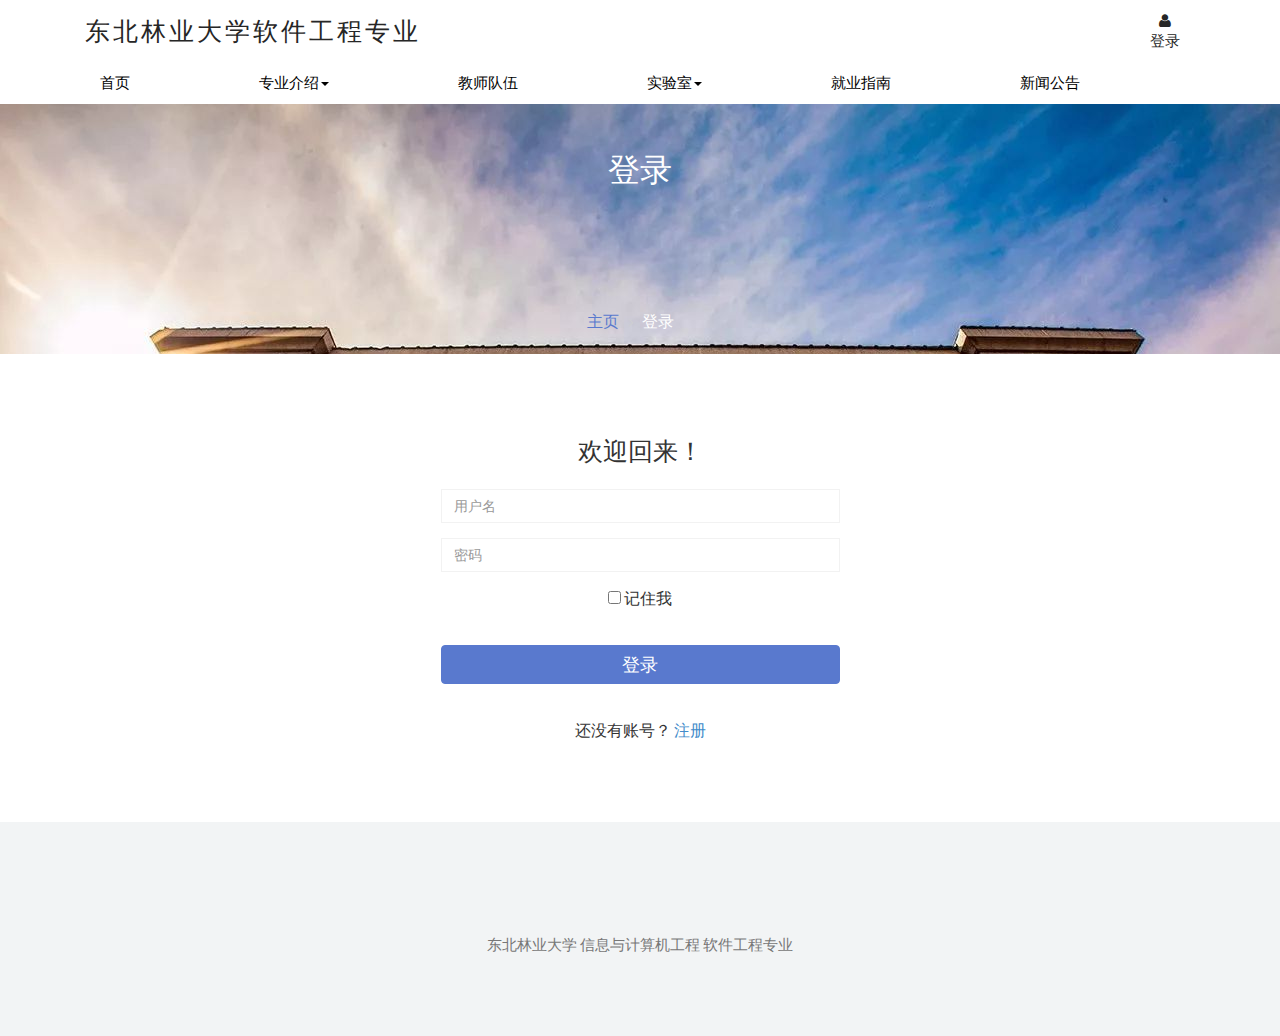
<file: src/main/webapp/login.html>
<!DOCTYPE HTML>
<html>
<head>
    <title>Login</title>
    <meta name="viewport" content="width=device-width, initial-scale=1">
    <meta http-equiv="Content-Type" content="text/html; charset=utf-8" />
    <meta name="keywords" content="Learn Responsive web template, Bootstrap Web Templates, Flat Web Templates, Andriod Compatible web template,
Smartphone Compatible web template, free webdesigns for Nokia, Samsung, LG, SonyErricsson, Motorola web design" />
    <script type="application/x-javascript"> addEventListener("load", function() { setTimeout(hideURLbar, 0); }, false); function hideURLbar(){ window.scrollTo(0,1); } </script>
    <link href="css/bootstrap-3.1.1.min.css" rel='stylesheet' type='text/css' />
    <!-- jQuery (necessary for Bootstrap's JavaScript plugins) -->
    <script src="js/jquery.min.js"></script>
    <script src="js/bootstrap.min.js"></script>
    <!-- Custom Theme files -->
    <link href="css/style.css" rel='stylesheet' type='text/css' />
    <link rel="stylesheet" href="css/jquery.countdown.css" />

    <link href='https://fonts.googleapis.com/css?family=PT+Sans+Narrow:400,700' rel='stylesheet' type='text/css'>
    <!----font-Awesome----->
    <link href="css/font-awesome.css" rel="stylesheet">
    <!----font-Awesome----->
    <script>
        $(document).ready(function(){
            $(".dropdown").hover(
                function() {
                    $('.dropdown-menu', this).stop( true, true ).slideDown("fast");
                    $(this).toggleClass('open');
                },
                function() {
                    $('.dropdown-menu', this).stop( true, true ).slideUp("fast");
                    $(this).toggleClass('open');
                }
            );
        });
    </script>
</head>
<body>
<nav class="navbar navbar-default" role="navigation">
    <div class="container">
        <div class="navbar-header">
            <button type="button" class="navbar-toggle collapsed" data-toggle="collapse" data-target="#bs-example-navbar-collapse-1">
                <span class="sr-only">Toggle navigation</span>
                <span class="icon-bar"></span>
                <span class="icon-bar"></span>
                <span class="icon-bar"></span>
            </button>
            <a class="navbar-brand" href="index.html">东北林业大学软件工程专业</a>
        </div>
        <!--/.navbar-header-->
        <div class="navbar-collapse collapse" id="bs-example-navbar-collapse-1" style="height: 1px;">
            <ul class="nav navbar-nav">
                <li class="dropdown">
                    <a href="login.html"><i class="fa fa-user"></i><span>登录</span></a>
                </li>
            </ul>
        </div>
        <div class="clearfix"> </div>
    </div>
    <!--/.navbar-collapse-->
</nav>
<nav class="navbar nav_bottom" role="navigation">
    <div class="container">
        <!-- Brand and toggle get grouped for better mobile display -->
        <div class="navbar-header nav_2">
            <button type="button" class="navbar-toggle collapsed navbar-toggle1" data-toggle="collapse" data-target="#bs-megadropdown-tabs">
                <span class="sr-only">Toggle navigation</span>
                <span class="icon-bar"></span>
                <span class="icon-bar"></span>
                <span class="icon-bar"></span>
            </button>
            <a class="navbar-brand" href="#"></a>
        </div>
        <!-- Collect the nav links, forms, and other content for toggling -->
        <div class="collapse navbar-collapse" id="bs-megadropdown-tabs">
            <ul class="nav navbar-nav nav_1">
                <li><a href="index.html">首页</a></li>
                <li class="dropdown">
                    <a href="#" class="dropdown-toggle" data-toggle="dropdown">专业介绍<span class="caret"></span></a>
                    <ul class="dropdown-menu" role="menu">
                        <li><a href="introduction.html">专业简介</a></li>
                        <li><a href="direction.html">方向简介</a></li>
                    </ul>
                </li>
                <li><a href="teachers.html">教师队伍</a></li>
                <li class="dropdown">
                    <a href="#" class="dropdown-toggle" data-toggle="dropdown">实验室<span class="caret"></span></a>
                    <ul class="dropdown-menu" role="menu">
                        <li><a href="lab.html">923创新实验室</a></li>
                        <li><a href="lab2.html">925移动开发实验室</a></li>
                        <li><a href="lab3.html">923实验室</a></li>
                    </ul>
                </li>
                <li><a href="guide.html">就业指南</a></li>
                <li><a href="news.html">新闻公告</a></li>
            </ul>
        </div><!-- /.navbar-collapse -->
    </div>
</nav>
<!-- banner -->
<div class="courses_banner">
    <div class="container">
        <h3>登录</h3>
        <p class="description">
            <br><br><br>
        </p>
        <div class="breadcrumb1">
            <ul>
                <li class="icon6"><a href="index.html">主页</a></li>
                <li class="current-page">登录</li>
            </ul>
        </div>
    </div>
</div>
<!-- //banner -->
<div class="courses_box1">
    <div class="container">
        <form class="login">
            <p class="lead">欢迎回来！</p>
            <div class="form-group">
                <input autocomplete="off" type="text" name="log_username" class="required form-control" placeholder="用户名">
            </div>
            <div class="form-group">
                <input autocomplete="off" type="password" class="password required form-control" placeholder="密码" name="log_password">
            </div>
            <div class="form-group">
                <input type="checkbox" name="remember" value="true"> 记住我
                <input type="submit" class="btn btn-primary btn-lg1 btn-block" name="submit" value="登录">
            </div>
            <p>还没有账号？ <a href="register.html" title="Sign Up">注册</a></p>
        </form>
    </div>
</div>
<div class="footer">
    <div class="container">
        <div class="clearfix"> </div>
        <div class="copy">
            <p>东北林业大学 信息与计算机工程 软件工程专业</p>
        </div>
    </div>
</div>
</body>
</html>
</file>
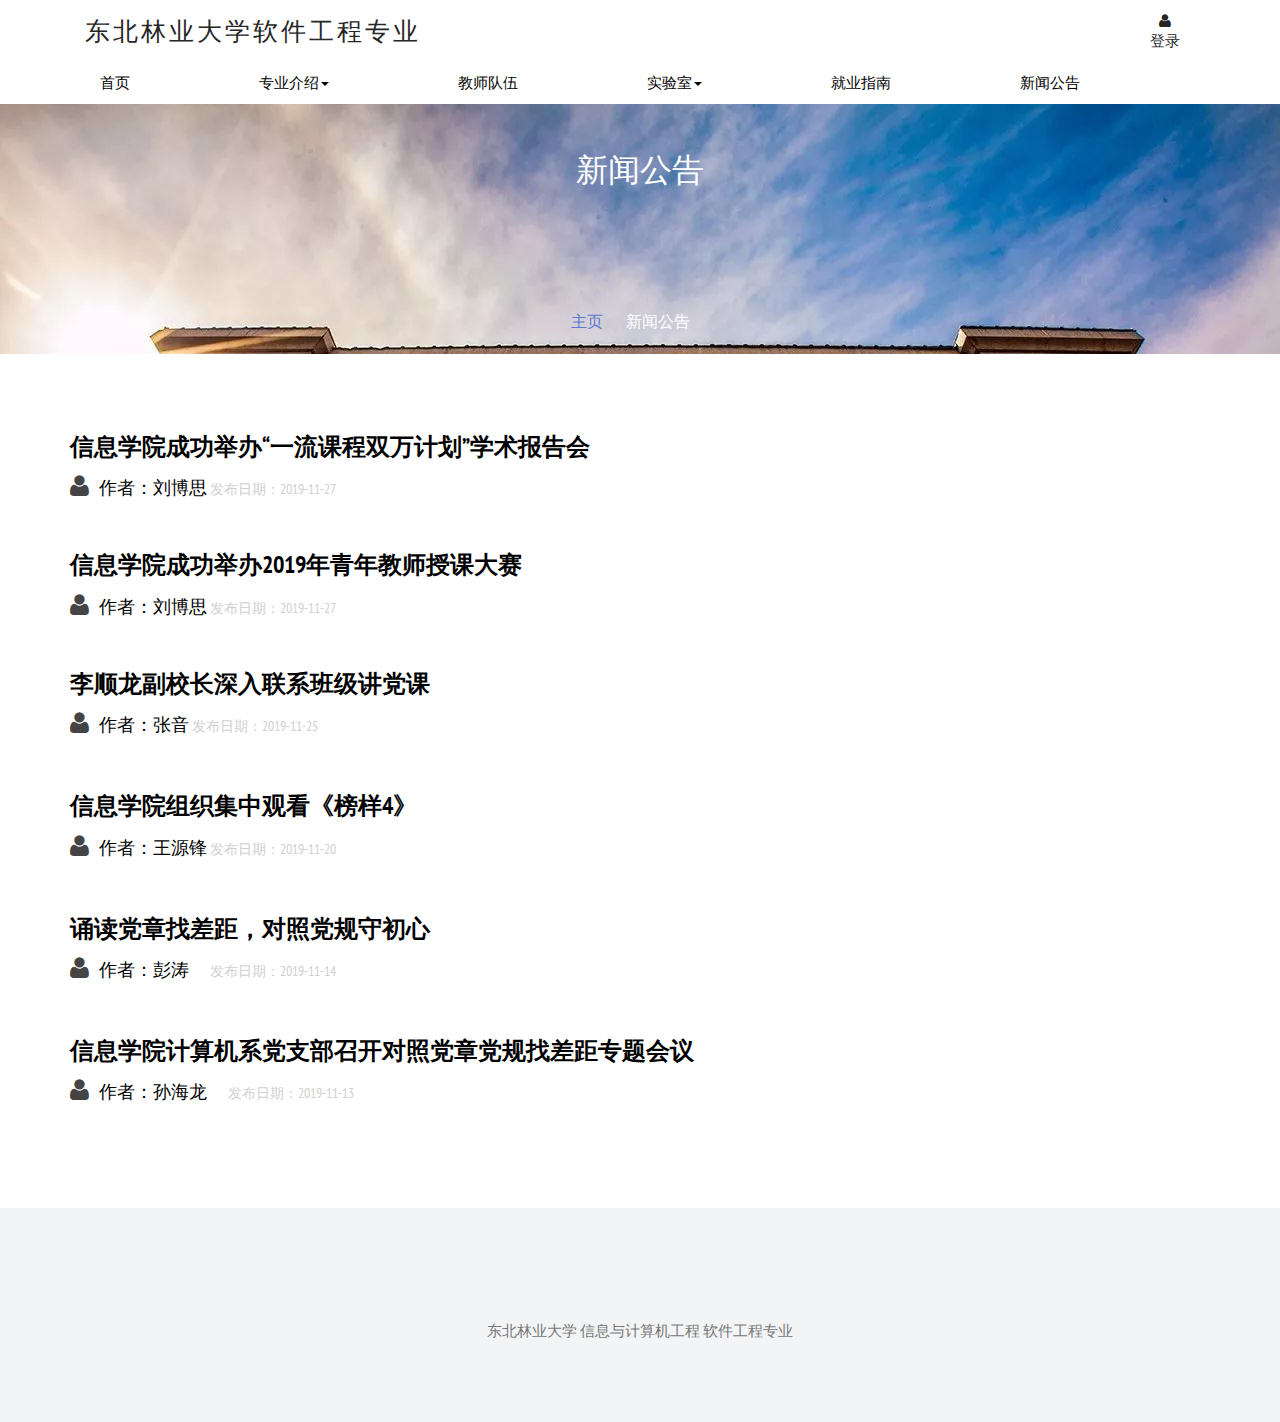
<file: src/main/webapp/news.html>
<!DOCTYPE HTML>
<html>
<head>
    <title>News</title>
    <meta name="viewport" content="width=device-width, initial-scale=1">
    <meta http-equiv="Content-Type" content="text/html; charset=utf-8" />
    <meta name="keywords" content="Learn Responsive web template, Bootstrap Web Templates, Flat Web Templates, Andriod Compatible web template,
Smartphone Compatible web template, free webdesigns for Nokia, Samsung, LG, SonyErricsson, Motorola web design" />
    <script type="application/x-javascript"> addEventListener("load", function() { setTimeout(hideURLbar, 0); }, false); function hideURLbar(){ window.scrollTo(0,1); } </script>
    <link href="css/bootstrap-3.1.1.min.css" rel='stylesheet' type='text/css' />
    <!-- jQuery (necessary for Bootstrap's JavaScript plugins) -->
    <script src="js/jquery.min.js"></script>
    <script src="js/bootstrap.min.js"></script>
    <!-- Custom Theme files -->
    <link href="css/style.css" rel='stylesheet' type='text/css' />
    <link rel="stylesheet" href="css/jquery.countdown.css" />

    <link href='https://fonts.googleapis.com/css?family=PT+Sans+Narrow:400,700' rel='stylesheet' type='text/css'>
    <!----font-Awesome----->
    <link href="css/font-awesome.css" rel="stylesheet">
    <!----font-Awesome----->
    <script>
        $(document).ready(function(){
            $(".dropdown").hover(
                function() {
                    $('.dropdown-menu', this).stop( true, true ).slideDown("fast");
                    $(this).toggleClass('open');
                },
                function() {
                    $('.dropdown-menu', this).stop( true, true ).slideUp("fast");
                    $(this).toggleClass('open');
                }
            );
        });
    </script>
</head>
<body>
<nav class="navbar navbar-default" role="navigation">
    <div class="container">
        <div class="navbar-header">
            <button type="button" class="navbar-toggle collapsed" data-toggle="collapse" data-target="#bs-example-navbar-collapse-1">
                <span class="sr-only">Toggle navigation</span>
                <span class="icon-bar"></span>
                <span class="icon-bar"></span>
                <span class="icon-bar"></span>
            </button>
            <a class="navbar-brand" href="index.html">东北林业大学软件工程专业</a>
        </div>
        <!--/.navbar-header-->
        <div class="navbar-collapse collapse" id="bs-example-navbar-collapse-1" style="height: 1px;">
            <ul class="nav navbar-nav">
                <li class="dropdown">
                    <a href="login.html"><i class="fa fa-user"></i><span>登录</span></a>
                </li>
            </ul>
        </div>
        <div class="clearfix"> </div>
    </div>
    <!--/.navbar-collapse-->
</nav>
<nav class="navbar nav_bottom" role="navigation">
    <div class="container">
        <!-- Brand and toggle get grouped for better mobile display -->
        <div class="navbar-header nav_2">
            <button type="button" class="navbar-toggle collapsed navbar-toggle1" data-toggle="collapse" data-target="#bs-megadropdown-tabs">
                <span class="sr-only">Toggle navigation</span>
                <span class="icon-bar"></span>
                <span class="icon-bar"></span>
                <span class="icon-bar"></span>
            </button>
            <a class="navbar-brand" href="#"></a>
        </div>
        <!-- Collect the nav links, forms, and other content for toggling -->
        <div class="collapse navbar-collapse" id="bs-megadropdown-tabs">
            <ul class="nav navbar-nav nav_1">
                <li><a href="index.html">首页</a></li>
                <li class="dropdown">
                    <a href="#" class="dropdown-toggle" data-toggle="dropdown">专业介绍<span class="caret"></span></a>
                    <ul class="dropdown-menu" role="menu">
                        <li><a href="introduction.html">专业简介</a></li>
                        <li><a href="direction.html">方向简介</a></li>
                    </ul>
                </li>
                <li><a href="teachers.html">教师队伍</a></li>
                <li class="dropdown">
                    <a href="#" class="dropdown-toggle" data-toggle="dropdown">实验室<span class="caret"></span></a>
                    <ul class="dropdown-menu" role="menu">
                        <li><a href="lab.html">923创新实验室</a></li>
                        <li><a href="lab2.html">925移动开发实验室</a></li>
                        <li><a href="lab3.html">923实验室</a></li>
                    </ul>
                </li>
                <li><a href="guide.html">就业指南</a></li>
                <li><a href="news.html">新闻公告</a></li>
            </ul>
        </div><!-- /.navbar-collapse -->
    </div>
</nav>
<!-- banner -->
<div class="courses_banner">
    <div class="container">
        <h3>新闻公告</h3>
        <p class="description">
            <br><br><br>
        </p>
        <div class="breadcrumb1">
            <ul>
                <li class="icon6"><a href="index.html">主页</a></li>
                <li class="current-page">新闻公告</li>
            </ul>
        </div>
    </div>
</div>
<!-- //banner -->
<div class="features">
    <div class="container">
        <div class="blog_box1">
            <dl class="item_info_dl">
                <h2><a href="https://icec.nefu.edu.cn/info/1055/1925.htm">信息学院成功举办“一流课程双万计划”学术报告会</a></h2>
                <dd>
                    <address class="item_createdby">
                        作者：刘博思</address>
                </dd>
                <dd>
                    <time datetime="2019-11-27 19:45" class="item_published">
                        发布日期：2019-11-27			</time>
                </dd>
            </dl>
        </div>
        <div class="blog_box1">
            <dl class="item_info_dl">
                <h2><a href="https://icec.nefu.edu.cn/info/1055/1924.htm">信息学院成功举办2019年青年教师授课大赛</a></h2>
                <dd>
                    <address class="item_createdby">
                        作者：刘博思</a>
                    </address>
                </dd>
                <dd>
                    <time datetime="2019-11-27 19:45" class="item_published">
                        发布日期：2019-11-27　			</time>
                </dd>
            </dl>
        </div>
        <div class="blog_box2">
            <dl class="item_info_dl">
                <h2><a href="https://icec.nefu.edu.cn/info/1055/1923.htm">李顺龙副校长深入联系班级讲党课</a></h2>
                <dd>
                    <address class="item_createdby">
                        作者：张音
                    </address>
                </dd>
                <dd>
                    <time datetime="2019-11-25 19:45" class="item_published">
                        发布日期：2019-11-25			</time>
                </dd>
            </dl>
        </div>
        <div class="blog_box2">
            <dl class="item_info_dl">
                <br>
                <h2><a href="https://icec.nefu.edu.cn/info/1055/1921.htm">信息学院组织集中观看《榜样4》</a></h2>
                <dd>
                    <address class="item_createdby">
                        作者：王源锋
                    </address>
                </dd>
                <dd>
                    <time datetime="2019-11-20 19:45" class="item_published">
                        发布日期：2019-11-20			</time>
                </dd>
            </dl>
        </div>
        <div class="blog_box2">
            <dl class="item_info_dl">
                <br>
                <h2><a href="https://icec.nefu.edu.cn/info/1055/1912.htm">诵读党章找差距，对照党规守初心</a></h2>
                <dd>
                    <address class="item_createdby">
                        作者：彭涛　
                    </address>
                </dd>
                <dd>
                    <time datetime="2019-11-14 09:15" class="item_published">
                        发布日期：2019-11-14			</time>
                </dd>
            </dl>
        </div>
        <div class="blog_box2">
            <dl class="item_info_dl">
                <br>
                <h2><a href="https://icec.nefu.edu.cn/info/1055/1911.htm">信息学院计算机系党支部召开对照党章党规找差距专题会议</a></h2>
                <dd>
                    <address class="item_createdby">
                        作者：孙海龙　
                    </address>
                </dd>
                <dd>
                    <time datetime="2019-11-13 09:15" class="item_published">
                        发布日期：2019-11-13			</time>
                </dd>
            </dl>
        </div>
    </div>
</div>
<div class="footer">
    <div class="container">
        <div class="clearfix"> </div>
        <div class="copy">
            <p>东北林业大学 信息与计算机工程 软件工程专业</p>
        </div>
    </div>
</div>
</body>
</html>
</file>
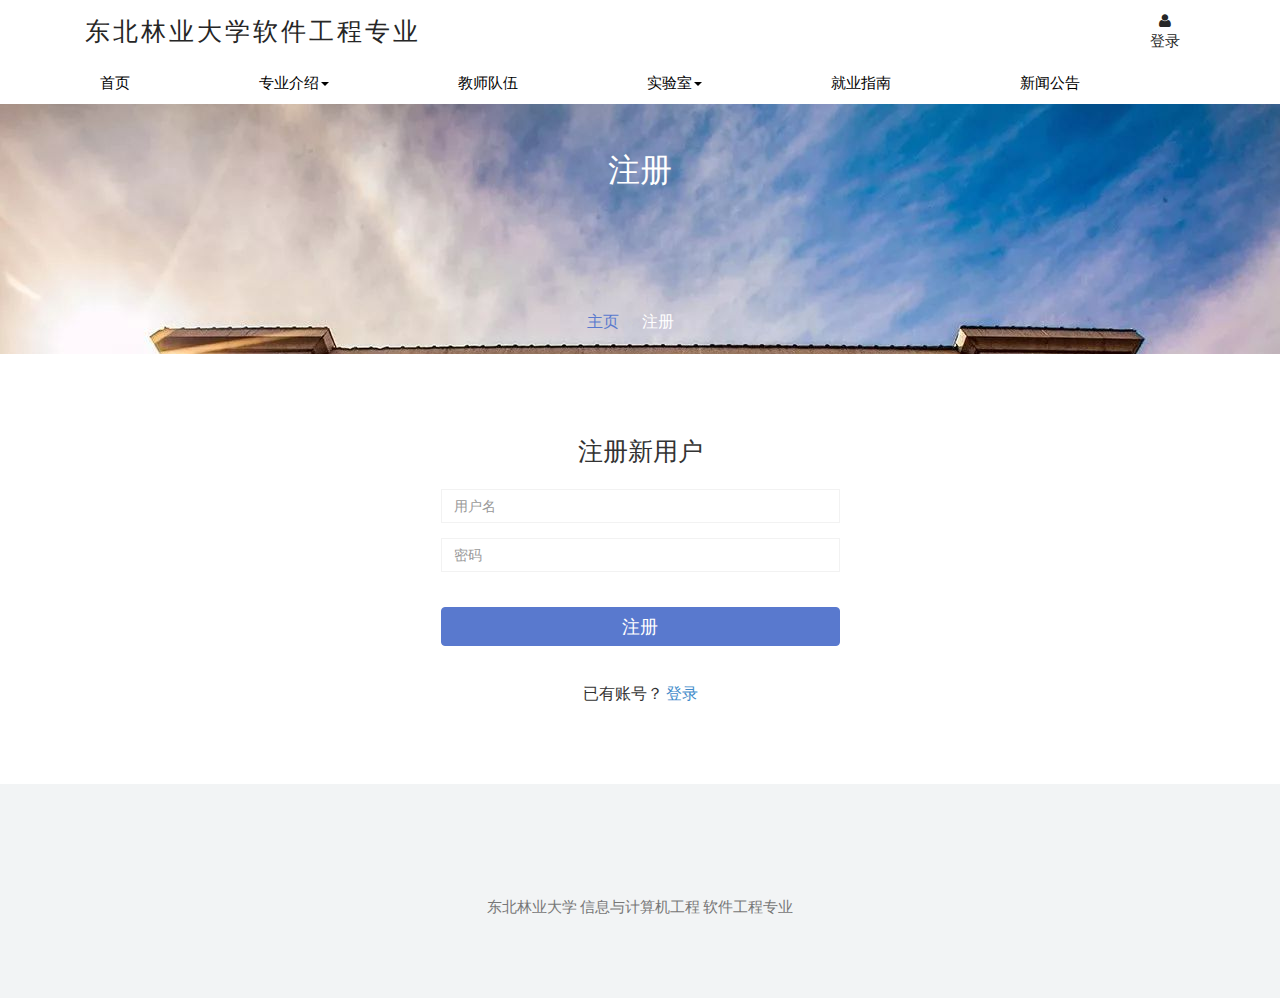
<file: src/main/webapp/register.html>
<!DOCTYPE HTML>
<html>
<head>
    <title>Register</title>
    <meta name="viewport" content="width=device-width, initial-scale=1">
    <meta http-equiv="Content-Type" content="text/html; charset=utf-8" />
    <meta name="keywords" content="Learn Responsive web template, Bootstrap Web Templates, Flat Web Templates, Andriod Compatible web template,
Smartphone Compatible web template, free webdesigns for Nokia, Samsung, LG, SonyErricsson, Motorola web design" />
    <script type="application/x-javascript"> addEventListener("load", function() { setTimeout(hideURLbar, 0); }, false); function hideURLbar(){ window.scrollTo(0,1); } </script>
    <link href="css/bootstrap-3.1.1.min.css" rel='stylesheet' type='text/css' />
    <!-- jQuery (necessary for Bootstrap's JavaScript plugins) -->
    <script src="js/jquery.min.js"></script>
    <script src="js/bootstrap.min.js"></script>
    <!-- Custom Theme files -->
    <link href="css/style.css" rel='stylesheet' type='text/css' />
    <link rel="stylesheet" href="css/jquery.countdown.css" />
    <link href='https://fonts.googleapis.com/css?family=PT+Sans+Narrow:400,700' rel='stylesheet' type='text/css'>
    <!----font-Awesome----->
    <link href="css/font-awesome.css" rel="stylesheet">
    <!----font-Awesome----->
    <script>
        $(document).ready(function(){
            $(".dropdown").hover(
                function() {
                    $('.dropdown-menu', this).stop( true, true ).slideDown("fast");
                    $(this).toggleClass('open');
                },
                function() {
                    $('.dropdown-menu', this).stop( true, true ).slideUp("fast");
                    $(this).toggleClass('open');
                }
            );
        });
    </script>
</head>
<body>
<nav class="navbar navbar-default" role="navigation">
    <div class="container">
        <div class="navbar-header">
            <button type="button" class="navbar-toggle collapsed" data-toggle="collapse" data-target="#bs-example-navbar-collapse-1">
                <span class="sr-only">Toggle navigation</span>
                <span class="icon-bar"></span>
                <span class="icon-bar"></span>
                <span class="icon-bar"></span>
            </button>
            <a class="navbar-brand" href="index.html">东北林业大学软件工程专业</a>
        </div>
        <!--/.navbar-header-->
        <div class="navbar-collapse collapse" id="bs-example-navbar-collapse-1" style="height: 1px;">
            <ul class="nav navbar-nav">
                <li class="dropdown">
                    <a href="login.html"><i class="fa fa-user"></i><span>登录</span></a>
                </li>
            </ul>
        </div>
        <div class="clearfix"> </div>
    </div>
    <!--/.navbar-collapse-->
</nav>
<nav class="navbar nav_bottom" role="navigation">
    <div class="container">
        <!-- Brand and toggle get grouped for better mobile display -->
        <div class="navbar-header nav_2">
            <button type="button" class="navbar-toggle collapsed navbar-toggle1" data-toggle="collapse" data-target="#bs-megadropdown-tabs">
                <span class="sr-only">Toggle navigation</span>
                <span class="icon-bar"></span>
                <span class="icon-bar"></span>
                <span class="icon-bar"></span>
            </button>
            <a class="navbar-brand" href="#"></a>
        </div>
        <!-- Collect the nav links, forms, and other content for toggling -->
        <div class="collapse navbar-collapse" id="bs-megadropdown-tabs">
            <ul class="nav navbar-nav nav_1">
                <li><a href="index.html">首页</a></li>
                <li class="dropdown">
                    <a href="#" class="dropdown-toggle" data-toggle="dropdown">专业介绍<span class="caret"></span></a>
                    <ul class="dropdown-menu" role="menu">
                        <li><a href="introduction.html">专业简介</a></li>
                        <li><a href="direction.html">方向简介</a></li>
                    </ul>
                </li>
                <li><a href="teachers.html">教师队伍</a></li>
                <li class="dropdown">
                    <a href="#" class="dropdown-toggle" data-toggle="dropdown">实验室<span class="caret"></span></a>
                    <ul class="dropdown-menu" role="menu">
                        <li><a href="lab.html">923创新实验室</a></li>
                        <li><a href="lab2.html">925移动开发实验室</a></li>
                        <li><a href="lab3.html">923实验室</a></li>
                    </ul>
                </li>
                <li><a href="guide.html">就业指南</a></li>
                <li><a href="news.html">新闻公告</a></li>
            </ul>
        </div><!-- /.navbar-collapse -->
    </div>
</nav>
<!-- banner -->
<div class="courses_banner">
    <div class="container">
        <h3>注册</h3>
        <p class="description">
            <br><br><br>
        </p>
        <div class="breadcrumb1">
            <ul>
                <li class="icon6"><a href="index.html">主页</a></li>
                <li class="current-page">注册</li>
            </ul>
        </div>
    </div>
</div>
<!-- //banner -->
<div class="courses_box1">
    <div class="container">
        <form class="login" method="post" action="../WEB-INF/jsp/Add.jsp">
            <p class="lead">注册新用户</p>
            <div class="form-group">
                <input type="text" autocomplete="off" class="required form-control" placeholder="用户名" name="username" value="">
            </div>
            <div class="form-group">
                <input type="password" class="required form-control" placeholder="密码" name="password" value="">
            </div>
            <div class="form-group">
                <input type="submit" class="btn btn-primary btn-lg1 btn-block" name="submit" value="注册">
            </div>
            <p>已有账号？ <a href="login.html">登录</a></p>
        </form>
    </div>
</div>
<div class="footer">
    <div class="container">
        <div class="clearfix"> </div>
        <div class="copy">
            <p>东北林业大学 信息与计算机工程 软件工程专业</p>
        </div>
    </div>
</div>
</body>
</html>
</file>
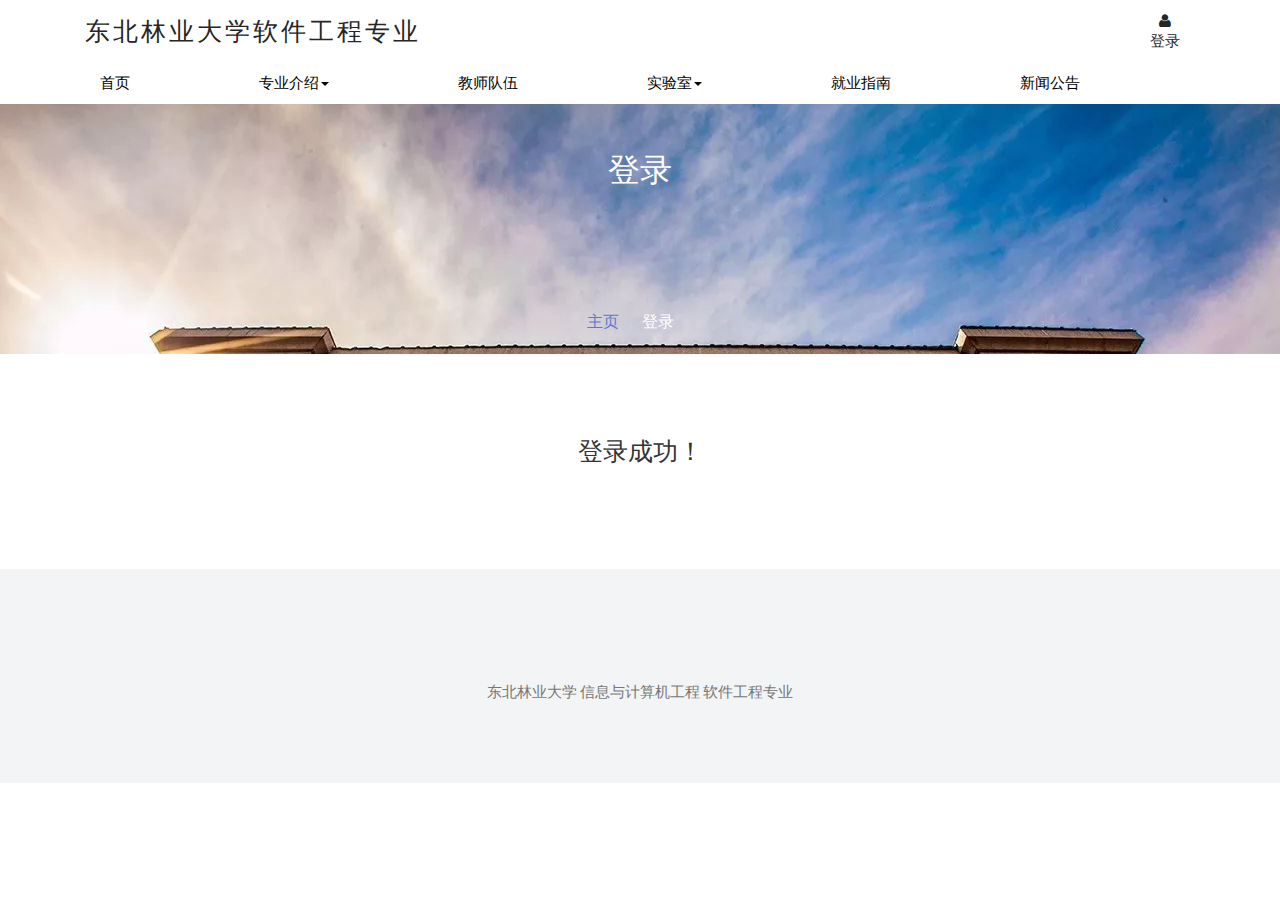
<file: src/main/webapp/success.html>
<!DOCTYPE HTML>
<html>
<head>
        <title>Success</title>
    <meta name="viewport" content="width=device-width, initial-scale=1">
    <meta http-equiv="Content-Type" content="text/html; charset=utf-8" />
    <meta name="keywords" content="Learn Responsive web template, Bootstrap Web Templates, Flat Web Templates, Andriod Compatible web template,
Smartphone Compatible web template, free webdesigns for Nokia, Samsung, LG, SonyErricsson, Motorola web design" />
    <script type="application/x-javascript"> addEventListener("load", function() { setTimeout(hideURLbar, 0); }, false); function hideURLbar(){ window.scrollTo(0,1); } </script>
    <link href="css/bootstrap-3.1.1.min.css" rel='stylesheet' type='text/css' />
    <!-- jQuery (necessary for Bootstrap's JavaScript plugins) -->
    <script src="js/jquery.min.js"></script>
    <script src="js/bootstrap.min.js"></script>
    <!-- Custom Theme files -->
    <link href="css/style.css" rel='stylesheet' type='text/css' />
    <link rel="stylesheet" href="css/jquery.countdown.css" />

    <link href='https://fonts.googleapis.com/css?family=PT+Sans+Narrow:400,700' rel='stylesheet' type='text/css'>
    <!----font-Awesome----->
    <link href="css/font-awesome.css" rel="stylesheet">
    <!----font-Awesome----->
    <script>
        $(document).ready(function(){
            $(".dropdown").hover(
                function() {
                    $('.dropdown-menu', this).stop( true, true ).slideDown("fast");
                    $(this).toggleClass('open');
                },
                function() {
                    $('.dropdown-menu', this).stop( true, true ).slideUp("fast");
                    $(this).toggleClass('open');
                }
            );
        });
    </script>
</head>
<body>
<nav class="navbar navbar-default" role="navigation">
    <div class="container">
        <div class="navbar-header">
            <button type="button" class="navbar-toggle collapsed" data-toggle="collapse" data-target="#bs-example-navbar-collapse-1">
                <span class="sr-only">Toggle navigation</span>
                <span class="icon-bar"></span>
                <span class="icon-bar"></span>
                <span class="icon-bar"></span>
            </button>
            <a class="navbar-brand" href="index.html">东北林业大学软件工程专业</a>
        </div>
        <!--/.navbar-header-->
        <div class="navbar-collapse collapse" id="bs-example-navbar-collapse-1" style="height: 1px;">
            <ul class="nav navbar-nav">
                <li class="dropdown">
                    <a href="login.html"><i class="fa fa-user"></i><span>登录</span></a>
                </li>
            </ul>
        </div>
        <div class="clearfix"> </div>
    </div>
    <!--/.navbar-collapse-->
</nav>
<nav class="navbar nav_bottom" role="navigation">
    <div class="container">
        <!-- Brand and toggle get grouped for better mobile display -->
        <div class="navbar-header nav_2">
            <button type="button" class="navbar-toggle collapsed navbar-toggle1" data-toggle="collapse" data-target="#bs-megadropdown-tabs">
                <span class="sr-only">Toggle navigation</span>
                <span class="icon-bar"></span>
                <span class="icon-bar"></span>
                <span class="icon-bar"></span>
            </button>
            <a class="navbar-brand" href="#"></a>
        </div>
        <!-- Collect the nav links, forms, and other content for toggling -->
        <div class="collapse navbar-collapse" id="bs-megadropdown-tabs">
            <ul class="nav navbar-nav nav_1">
                <li><a href="index.html">首页</a></li>
                <li class="dropdown">
                    <a href="#" class="dropdown-toggle" data-toggle="dropdown">专业介绍<span class="caret"></span></a>
                    <ul class="dropdown-menu" role="menu">
                        <li><a href="introduction.html">专业简介</a></li>
                        <li><a href="direction.html">方向简介</a></li>
                    </ul>
                </li>
                <li><a href="teachers.html">教师队伍</a></li>
                <li class="dropdown">
                    <a href="#" class="dropdown-toggle" data-toggle="dropdown">实验室<span class="caret"></span></a>
                    <ul class="dropdown-menu" role="menu">
                        <li><a href="lab.html">923创新实验室</a></li>
                        <li><a href="lab2.html">925移动开发实验室</a></li>
                        <li><a href="lab3.html">923实验室</a></li>
                    </ul>
                </li>
                <li><a href="guide.html">就业指南</a></li>
                <li><a href="news.html">新闻公告</a></li>
            </ul>
        </div><!-- /.navbar-collapse -->
    </div>
</nav>
<!-- banner -->
<div class="courses_banner">
    <div class="container">
        <h3>登录</h3>
        <p class="description">
            <br><br><br>
        </p>
        <div class="breadcrumb1">
            <ul>
                <li class="icon6"><a href="index.html">主页</a></li>
                <li class="current-page">登录</li>
            </ul>
        </div>
    </div>
</div>
<!-- //banner -->
<div class="courses_box1">
    <div class="container">
        <form class="login">
            <p class="lead">登录成功！</p>
        </form>
    </div>
</div>
<div class="footer">
    <div class="container">
        <div class="clearfix"> </div>
        <div class="copy">
            <p>东北林业大学 信息与计算机工程 软件工程专业</p>
        </div>
    </div>
</div>
</body>
</html>
</file>
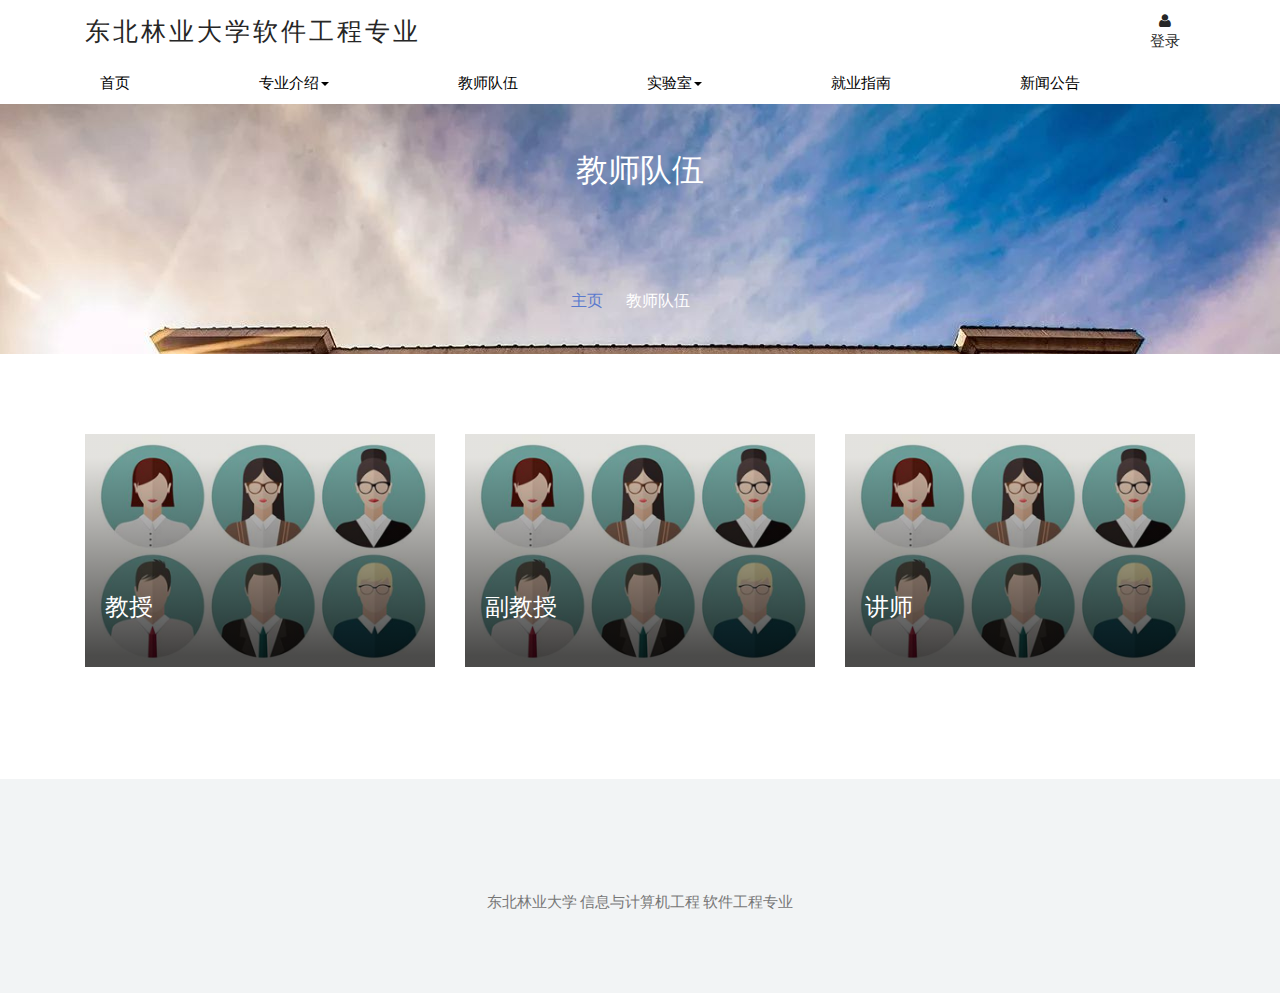
<file: src/main/webapp/teachers.html>
<!DOCTYPE HTML>
<html>
<head>
    <title>Teachers</title>
    <meta name="viewport" content="width=device-width, initial-scale=1">
    <meta http-equiv="Content-Type" content="text/html; charset=utf-8" />
    <meta name="keywords" content="Learn Responsive web template, Bootstrap Web Templates, Flat Web Templates, Andriod Compatible web template,
Smartphone Compatible web template, free webdesigns for Nokia, Samsung, LG, SonyErricsson, Motorola web design" />
    <script type="application/x-javascript"> addEventListener("load", function() { setTimeout(hideURLbar, 0); }, false); function hideURLbar(){ window.scrollTo(0,1); } </script>
    <link href="css/bootstrap-3.1.1.min.css" rel='stylesheet' type='text/css' />
    <!-- jQuery (necessary for Bootstrap's JavaScript plugins) -->
    <script src="js/jquery.min.js"></script>
    <script src="js/bootstrap.min.js"></script>
    <!-- Custom Theme files -->
    <link href="css/style.css" rel='stylesheet' type='text/css' />
    <link rel="stylesheet" href="css/jquery.countdown.css" />

    <link href='https://fonts.googleapis.com/css?family=PT+Sans+Narrow:400,700' rel='stylesheet' type='text/css'>
    <!----font-Awesome----->
    <link href="css/font-awesome.css" rel="stylesheet">
    <!----font-Awesome----->
    <script>
        $(document).ready(function(){
            $(".dropdown").hover(
                function() {
                    $('.dropdown-menu', this).stop( true, true ).slideDown("fast");
                    $(this).toggleClass('open');
                },
                function() {
                    $('.dropdown-menu', this).stop( true, true ).slideUp("fast");
                    $(this).toggleClass('open');
                }
            );
        });
    </script>
</head>
<body>
<nav class="navbar navbar-default" role="navigation">
    <div class="container">
        <div class="navbar-header">
            <button type="button" class="navbar-toggle collapsed" data-toggle="collapse" data-target="#bs-example-navbar-collapse-1">
                <span class="sr-only">Toggle navigation</span>
                <span class="icon-bar"></span>
                <span class="icon-bar"></span>
                <span class="icon-bar"></span>
            </button>
            <a class="navbar-brand" href="index.html">东北林业大学软件工程专业</a>
        </div>
        <!--/.navbar-header-->
        <div class="navbar-collapse collapse" id="bs-example-navbar-collapse-1" style="height: 1px;">
            <ul class="nav navbar-nav">
                <li class="dropdown">
                    <a href="login.html"><i class="fa fa-user"></i><span>登录</span></a>
                </li>
            </ul>
        </div>
        <div class="clearfix"> </div>
    </div>
    <!--/.navbar-collapse-->
</nav>
<nav class="navbar nav_bottom" role="navigation">
    <div class="container">
        <!-- Brand and toggle get grouped for better mobile display -->
        <div class="navbar-header nav_2">
            <button type="button" class="navbar-toggle collapsed navbar-toggle1" data-toggle="collapse" data-target="#bs-megadropdown-tabs">
                <span class="sr-only">Toggle navigation</span>
                <span class="icon-bar"></span>
                <span class="icon-bar"></span>
                <span class="icon-bar"></span>
            </button>
            <a class="navbar-brand" href="#"></a>
        </div>
        <!-- Collect the nav links, forms, and other content for toggling -->
        <div class="collapse navbar-collapse" id="bs-megadropdown-tabs">
            <ul class="nav navbar-nav nav_1">
                <li><a href="index.html">首页</a></li>
                <li class="dropdown">
                    <a href="#" class="dropdown-toggle" data-toggle="dropdown">专业介绍<span class="caret"></span></a>
                    <ul class="dropdown-menu" role="menu">
                        <li><a href="introduction.html">专业简介</a></li>
                        <li><a href="direction.html">方向简介</a></li>
                    </ul>
                </li>
                <li><a href="teachers.html">教师队伍</a></li>
                <li class="dropdown">
                    <a href="#" class="dropdown-toggle" data-toggle="dropdown">实验室<span class="caret"></span></a>
                    <ul class="dropdown-menu" role="menu">
                        <li><a href="lab.html">923创新实验室</a></li>
                        <li><a href="lab2.html">925移动开发实验室</a></li>
                        <li><a href="lab3.html">923实验室</a></li>
                    </ul>
                </li>
                <li><a href="guide.html">就业指南</a></li>
                <li><a href="news.html">新闻公告</a></li>
            </ul>
        </div><!-- /.navbar-collapse -->
    </div>
</nav>
<!-- banner -->
<div class="courses_banner">
    <div class="container">
        <h3>教师队伍</h3>
        <br>
        <br><br><br>
        <div class="breadcrumb1">
            <ul>
                <li class="icon6"><a href="index.html">主页</a></li>
                <li class="current-page">教师队伍</li>
            </ul>
        </div>
    </div>
</div>
<!-- //banner -->
<div class="admission">
    <div class="container">
        <div class="faculty_top">
            <div class="col-md-4 faculty_grid">
                <figure class="team_member">
                    <img src="images/timg.jpg" class="img-responsive wp-post-image" alt=""/>
                    <div></div>
                    <figcaption><h3 class="person-title"><a href="https://icec.nefu.edu.cn/info/1024/1598.htm">教授 </a></h3>
                    </figcaption>
                </figure>
            </div>
            <div class="col-md-4 faculty_grid">
                <figure class="team_member">
                    <img src="images/timg.jpg" class="img-responsive wp-post-image" alt=""/>
                    <div></div>
                    <figcaption><h3 class="person-title"><a href="assistant.html">副教授 </a></h3>
                    </figcaption>
                </figure>
            </div>
            <div class="col-md-4 faculty_grid">
                <figure class="team_member">
                    <img src="images/timg.jpg" class="img-responsive wp-post-image" alt=""/>
                    <div></div>
                    <figcaption><h3 class="person-title"><a href="lecturer.html">讲师 </a></h3>
                    </figcaption>
                </figure>
            </div>
            <div class="clearfix"> </div>
        </div>
</div>
</div>
</div>
<div class="footer">
    <div class="container">
        <div class="clearfix"> </div>
        <div class="copy">
            <p>东北林业大学 信息与计算机工程 软件工程专业</p>
        </div>
    </div>
</div>
</body>
</html>
</file>
<file: src/main/webapp/css/style.css>
h4, h5, h6,
h1, h2, h3 {margin-top: 0;}
ul, ol {margin: 0;}
p {margin: 0;}
html, body{
	font-family: 'PT Sans Narrow', sans-serif;
	font-size: 100%;
    background:#fff; 
}
body a{
	transition:0.5s all;
	-webkit-transition:0.5s all;
	-moz-transition:0.5s all;
	-o-transition:0.5s all;
	-ms-transition:0.5s all;
}
/*东北林业大学*/
.navbar-default {
    background-color:#fff !important;
    border-color:#fff;
    border-radius: 0px;
}
/*登录等导航*/
.navbar-default .navbar-nav > li > a {
    color: #262626;
    font-weight: 300;
}
.navbar-default .navbar-nav > li > a span{
	display:block;
}
.navbar {
   min-height:100%;
   margin-bottom:0;
}
.navbar-nav {
   margin:0;
   float:right;
}
.navbar-brand {
    height: 100%;
    padding: 0;
    margin: 20px 0 0 0;
    padding-left: 15px;
    font-size: 25px;
    text-transform: uppercase;
    letter-spacing: 3px;
}
.navbar-default .navbar-brand {
    color: #262626;
}
.navbar-default .navbar-brand:hover, .navbar-default .navbar-brand:focus {
    color: #262626;
    background-color: transparent;
}
.navbar-nav > li > a {
    padding: 10px 15px;
    text-align: center;
    color: #fff;
    font-weight: 100;
    font-size: 15px;
}

.dropdown-menu li a {
    padding: 5px 15px;
    font-weight: 300;
}
.dropdown-menu {
    right: 0 !important;
    left:inherit;
}    
.nav_bottom{
	background:none;
}
.nav-tabs {
    display: inline-block;
    border-bottom: none;
    font-weight: bold;
    padding-top:15px;
}
.nav-tabs1{
    display: inline-block;
    border-bottom: none;
    font-weight:500;
    background-color:#5979ce;
    width: 100%;
    padding:0;
}
.nav-tabs > li > a, 
.nav-tabs > li > a:hover, 
.nav-tabs > li > a:focus, 
.nav-tabs > li.active > a, 
.nav-tabs > li.active > a:hover,
.nav-tabs > li.active > a:focus {
  border: none;
  border-radius: 0;
}
.mega-dropdown { position: static !important; }
.mega-dropdown-menu {
  padding: 20px 15px 15px;
  text-align: center;
  width: 100%;
}

ul.nav_1{
	float: left;
}
ul.nav_1 li{
	margin-right:99px;
}
.navbar-nav>li>.dropdown-menu li{
	margin-right:0px;
}
ul.nav_1 li a{
   color:#000;
}
ul.nav_1 li.last{
	margin-right:0;
}
.nav .open>a, .nav .open>a:hover, .nav .open>a:focus, .nav>li>a:hover, .nav>li>a:focus{
    background-color:#2f374c !important;
    border-color:#2f374c;
    color:#fff !important;
}
/*-- banner --*/
.banner-bg{
	background:url(../images/2.jpg) no-repeat center top;
}
.banner-bg, .banner-img, .banner-img2{
	background-size:cover;
	-webkit-background-size:cover;
	-moz-background-size:cover;
	-o-background-size:cover;
	min-height:600px;
}
.banner-img{
	background:url(../images/3.jpg) no-repeat center top;
	
}
.banner-img2{
	background:url(../images/1.jpg) no-repeat center top;
}
.banner-info {
	 text-align: center;
	 padding:10em 0 0 0;
}
.banner-info span{
	display:block;
}
.banner-info p {
    color: #FFF;
    margin: 1em 0 2em;
    font-size: 20px;
    font-weight: 400;
}
.banner-info a{
	color:#FFF;
	background:#262626;
	padding: .7em 1.5em;
	text-decoration:none;
}
.banner-info a:hover i.icon_1{
	color:#2f374c;
}
.banner-info a:hover{
	background:#FFF;
	color:#2f374c;
	transition: 0.5s all;
	-webkit-transition: 0.5s all;
	-o-transition: 0.5s all;
	-moz-transition: 0.5s all;
	-ms-transition: 0.5s all;
}
.navbar>.container .navbar-brand, .navbar>.container-fluid .navbar-brand {
    margin-left: 0 !important;
}
/*------------------ Slider Part starts Here----------*/
#slider2,
#slider3 {
  box-shadow: none;
  -moz-box-shadow: none;
  -webkit-box-shadow: none;
  margin: 0 auto;
}

.callbacks_container {
  position: relative;
  width: 100%;
}

.callbacks_nav {
  position: absolute;
  -webkit-tap-highlight-color: rgba(0,0,0,0);
  top: 52%;
  left: 4%;
  opacity: 0.7;
  z-index: 3;
  text-indent: -9999px;
  overflow: hidden;
  text-decoration: none;
  height: 41px;
  width: 41px;
  background: red;
  margin-top: -65px;
  display:none;
}
.callbacks_nav:active {
  opacity: 1.0;
}
.callbacks_nav.next {
  left: auto;
  background-position: right top;
  right: 4%;
}

.rslides {
  position: relative;
  list-style: none;
  overflow: hidden;
  width: 100%;
  padding: 0;
  margin: 0;
}
.rslides li {
  -webkit-backface-visibility: hidden;
  position: absolute;
  display: none;
  width: 100%;
  left: 0;
  top: 0;
}
.rslides li{
  position: relative;
  display: block;
  float: left;
}

.callbacks_tabs{
	list-style: none;
	position: absolute;
	top: 85%;
	z-index:111;
	left: 46%;
	padding: 0;
	margin: 0;
}

.callbacks_tabs li{
	display: inline-block;
	margin: 0;
}
@media screen and (max-width: 600px) {
  .callbacks_nav {
    top: 47%;
}
}
/*----*/
.callbacks_tabs a{
 visibility: hidden;
}
.callbacks_tabs a:after {
  content: "\f111";
  font-size:0;
  font-family: FontAwesome;
  visibility: visible;
  display: block;
  height:14px;
  width:14px;
  display:inline-block;
  border:2px solid #FFF;
  background: none;
  border-radius: 30px;
  -webkit-border-radius: 30px;
  -moz-border-radius: 30px;
  -o-border-radius: 30px;
  -ms-border-radius: 30px;
}
.callbacks_here a:after{
	border: 2px solid #FFFFFF;
	background:#2f374c;
}
/*--content--*/
.submit_button input[type="submit"] {
    color: #fff;
    text-transform: uppercase;
    font-size: 1.1em;
    font-weight: 500;
    border: none;
    width: 100%;
    background:#5979ce;
    padding: 9px 0px;
    outline: none;
}
.submit_button input[type="submit"]:hover{
	background:#000;
}
.grid_1{
	padding:5em 0;
}
.news h1, .grid_1_right h2{
    font-size: 2em;
    margin-bottom: 1.5em;
    position: relative;
    font-weight: 500;
    color: #000;
    text-transform: uppercase;
}
.news h1:after, .grid_1_right h2:after{
    background-color: #c5c5c5;
    bottom: -15px;
    content: "";
    height: 2px;
    left: 0;
    width: 30px;
    position: absolute;
    z-index: 0;
}
.news article {
    border-bottom: 1px solid rgba(0, 0, 0, 0.1);
    color: #c5c5c5;
    margin-bottom: 15px;
    padding-bottom: 15px;
}
.news article a{
	color:#777;
	font-size:0.95em;
	line-height:1.8em;
}
.news article .date {
    margin-bottom: 10px;
}
.news article i {
    margin-right: 5px;
}
.read-more:after {
    text-shadow: none;
    -webkit-font-smoothing: antialiased;
    font-family: 'fontawesome';
    speak: none;
    font-weight: normal;
    font-variant: normal;
    line-height: 1;
    text-transform: none;
    -moz-transition: 0.4s;
    -o-transition: 0.4s;
    -webkit-transition: 0.4s;
    transition: 0.4s;
    color:#5979ce;
    content: "\f18e";
    display: inline-block;
    font-size: 16px;
    margin-left: 5px;
    position: relative;
    top: 2px;
}
a.read-more {
	color:#000;
}
a.read-more:hover{
	color:#777;
}
.nav-tabs1>li.active>a, .nav-tabs1>li.active>a:focus, .nav-tabs1>li.active>a:hover {
    color: #fff;
    background-color:#2f374c;
    border:none;
}
.nav-tabs1 .open>a, .nav-tabs1 .open>a:hover, .nav-tabs1 .open>a:focus, .nav-tabs1>li>a:hover, .nav-tabs1>li>a:focus {
    background-color:#2f374c !important;
    border-color:#2f374c;
    color: #fff !important;
}
.nav-tabs1>li{
	margin-bottom:0;
}
a#profile-tab, a#home-tab, a#profile-tab1, a#profile-tab2, a#profile-tab3{
    color: #fff;
}
.events_box {
    margin: 1em 0 2em;
}
.event_left{
    float: left;
    width: 24%;
}
.event_left-item {
    padding-right: 20px;
    font-size: 12px;
    text-transform: uppercase;
}
.event_right {
    overflow: hidden;
}
.event_left-item .icon_2 {
    margin-bottom: 15px;
    font-size: 14px;
    color: #999;
}
.event_left-item .icon_2 i {
    font-size: 20px;
    margin-right: 15px;
    float: left;
    vertical-align: middle;
    color: #999;
}
.speaker_item a{
    color:#5979ce;
}
.speaker_item a:hover{
    color:#000;
}
.event_right h3{
    font-size: 22px;
    font-weight: 500;
    text-transform: uppercase;
    letter-spacing: 3px;
    line-height: 1;
    margin-bottom:15px;
}
.event_right h3 a{
	color:#000;
}
.event_right p{
	color: #777;
    font-size: 0.95em;
    line-height: 1.5em;
}
.event_right p a{
	font-size:1.1em;
	color:#000;
}
.event_right p a:hover{
	text-decoration:underline;
}

/* ---------- /TIMER ---------- */
.portfolio-left{
    background: #f2f4f8;
    padding:0;
}
.courses_portfolio .portfolio-item {
    overflow: hidden;
    background: #f7f7f7;
}
.portfolio-img {
    width:44%;
    float: left;
}
.portfolio-description {
    width: 50%;
    float: left;
    padding: 40px 30px 0;
}
.portfolio-description h4 a {
    color: #000;
    font-size: 20px;
    font-weight: 400;
    margin: 0;
    transition: all 0.3s linear 0s;
}
.portfolio-description p {
    color: #777;
    font-size: 13px;
    font-weight: 400;
    line-height: 1.8em;
    margin: 0;
}
.portfolio-description span {
    padding-top: 20px;
    display: block;
}
.portfolio-description span a {
    background: #ffffff;
    color: #444444;
    /*--float: left;--*/
    font-size: 13px;
    line-height: 23.4px;
    padding: 5px 10px;
    margin: 0 5px 5px 0;
}
.portfolio-description span a:hover{
	text-decoration:underline;
}
.portfolio-description > a span {
    background:#2f374c;
    color: #fff;
    display: block;
    font-size: 14px;
    padding: 10px 20px;
    -webkit-transition: all 0.3s linear 0s;
    -moz-transition: all 0.3s linear 0s;
    -o-transition: all 0.3s linear 0s;
    transition: all 0.3s linear 0s;
    margin:2em 0 0;
}
.portfolio-description > a span:hover{
	background:#5979ce;
    color:#fff;
}
a:hover, a:focus {
   text-decoration:none;
}
.bottom_content{
	padding:5em 0;
}
.bottom_content h3{
	color:#000;
	font-size:3em;
	text-transform:uppercase;
	margin:0em 0 1em;
	text-align:center;
	position:relative;
}
.grid_2{
	margin-bottom:2em;
}
i.chain_1{
	margin-right:10px;
}
/* -- footer --*/
.footer{
	background:#f2f4f5;
	padding:5em 0;
}
table.table_working_hours {
    width: 100%;
}
.table_working_hours tr {
    border: 0;
    border-bottom: 1px dashed #656565;
}
.table_working_hours tr td {
    padding:7px 0;
    color: #777;
    font-size: 0.95em;
    text-transform: capitalize;
}
.table_working_hours tr.opened_1 td {
    padding:0 0 7px;
}
.table_working_hours tr td.day_value {
    padding-left: 3px;
}
.table_working_hours tr td.day_value {
    padding-left: 3px;
    text-align: right;
}
.table_working_hours tr.opened:hover td, .table_working_hours tr.opened_1:hover td {
    color:#e2598e;
}
.grid_4 h3{
	color:#000;
	font-size:1.5em;
	margin-bottom:1em;
	text-transform: uppercase;
}
.grid_4 p{
	color:#777;
	font-size:0.95em;
	line-height:1.8em;
	margin-bottom:1em;
}
.social-nav {
    padding: 0;
    list-style: none;
    margin:0px 0 0 -10px;
}
.social-nav a {
    display: inline-block;
    float: left;
    width: 48px;
    height: 48px;
    font-size: 20px;
    color:#fff;
    text-decoration: none;
    cursor: pointer;
    text-align: center;
    line-height: 48px;
    background: #000;
    position: relative;
    transition: all 0.5s;
    -ms-transition: all 0.5s;
    -webkit-transition: all 0.5s;
    -moz-transition: all 0.5s;
}
.social-nav li {
    float: left;
    margin: 10px 0 0 10px;
    list-style: none;
}
.icons_2 a {
    overflow: hidden;
    font-size: 26px;
    border-radius: 4px;
}
.icons_2 .twitter {
    background: #00ACED;
    text-shadow: 0px 0px #0087ba, 1px 1px #0087ba, 2px 2px #0087ba, 3px 3px #0087ba, 4px 4px #0087ba, 5px 5px #0087ba, 6px 6px #0087ba, 7px 7px #0087ba, 8px 8px #0087ba, 9px 9px #0087ba, 10px 10px #0087ba, 11px 11px #0087ba, 12px 12px #0087ba, 13px 13px #0087ba, 14px 14px #0087ba, 15px 15px #0087ba, 16px 16px #0087ba, 17px 17px #0087ba, 18px 18px #0087ba, 19px 19px #0087ba, 20px 20px #0087ba, 21px 21px #0087ba, 22px 22px #0087ba, 23px 23px #0087ba, 24px 24px #0087ba, 25px 25px #0087ba, 26px 26px #0087ba, 27px 27px #0087ba, 28px 28px #0087ba, 29px 29px #0087ba, 30px 30px #0087ba;
}
.icons_2 a:hover {
    background: #fff;
    text-shadow: 0px 0px #d4d4d4, 1px 1px #d4d4d4, 2px 2px #d4d4d4, 3px 3px #d4d4d4, 4px 4px #d4d4d4, 5px 5px #d4d4d4, 6px 6px #d4d4d4, 7px 7px #d4d4d4, 8px 8px #d4d4d4, 9px 9px #d4d4d4, 10px 10px #d4d4d4, 11px 11px #d4d4d4, 12px 12px #d4d4d4, 13px 13px #d4d4d4, 14px 14px #d4d4d4, 15px 15px #d4d4d4, 16px 16px #d4d4d4, 17px 17px #d4d4d4, 18px 18px #d4d4d4, 19px 19px #d4d4d4, 20px 20px #d4d4d4, 21px 21px #d4d4d4, 22px 22px #d4d4d4, 23px 23px #d4d4d4, 24px 24px #d4d4d4, 25px 25px #d4d4d4, 26px 26px #d4d4d4, 27px 27px #d4d4d4, 28px 28px #d4d4d4, 29px 29px #d4d4d4, 30px 30px #d4d4d4;
}
.icons_2 .twitter:hover {
    color: #00ACED;
}
.icons_2 .facebook {
    background: #3B579D;
    text-shadow: 0px 0px #2d4278, 1px 1px #2d4278, 2px 2px #2d4278, 3px 3px #2d4278, 4px 4px #2d4278, 5px 5px #2d4278, 6px 6px #2d4278, 7px 7px #2d4278, 8px 8px #2d4278, 9px 9px #2d4278, 10px 10px #2d4278, 11px 11px #2d4278, 12px 12px #2d4278, 13px 13px #2d4278, 14px 14px #2d4278, 15px 15px #2d4278, 16px 16px #2d4278, 17px 17px #2d4278, 18px 18px #2d4278, 19px 19px #2d4278, 20px 20px #2d4278, 21px 21px #2d4278, 22px 22px #2d4278, 23px 23px #2d4278, 24px 24px #2d4278, 25px 25px #2d4278, 26px 26px #2d4278, 27px 27px #2d4278, 28px 28px #2d4278, 29px 29px #2d4278, 30px 30px #2d4278;
}
.icons_2 .facebook:hover {
    color: #3B579D;
}
.icons_2 .google-plus {
    background: #DD4A3A;
    text-shadow: 0px 0px #c23122, 1px 1px #c23122, 2px 2px #c23122, 3px 3px #c23122, 4px 4px #c23122, 5px 5px #c23122, 6px 6px #c23122, 7px 7px #c23122, 8px 8px #c23122, 9px 9px #c23122, 10px 10px #c23122, 11px 11px #c23122, 12px 12px #c23122, 13px 13px #c23122, 14px 14px #c23122, 15px 15px #c23122, 16px 16px #c23122, 17px 17px #c23122, 18px 18px #c23122, 19px 19px #c23122, 20px 20px #c23122, 21px 21px #c23122, 22px 22px #c23122, 23px 23px #c23122, 24px 24px #c23122, 25px 25px #c23122, 26px 26px #c23122, 27px 27px #c23122, 28px 28px #c23122, 29px 29px #c23122, 30px 30px #c23122;
}
.icons_2 .google-plus:hover {
    color: #DD4A3A;
}
address {
    line-height: 1.8em;
    color:#777;
    font-size:0.95em;
    margin-bottom: 0;
}
address a{
	color:#000;
}
address a:hover{
	color:#5979ce;
}
ul.footer_list{
	padding:0;
	margin:0;
	list-style:none;
}
ul.footer_list li{
	line-height:2.5em;
	font-size:14px;
}
ul.footer_list li a{
	color:#777;
}
ul.footer_list li a:hover{
	color:#000;
}
.copy{
	margin:2em 0 0 0;
	text-align:center;
}
.copy p{
	color:#777;
	font-size:0.95em;
}
.copy p a{
	color:#000;
}
.copy p a:hover{
	color:#5979ce;
}
.breadcrumb1 ul{
	padding:0;
	margin:0;
	list-style:none;
}
.breadcrumb1 li {
    position: relative;
    margin-right: 10px;
    padding-right: 10px;
    display: inline-block;
    color:#fff;
}
.breadcrumb1 li.current-page:after{
	display:none;
}
.breadcrumb1 li a {
    display:inline-block;
    color:#5979ce;
}
.breadcrumb1 li a:hover{
	color:#fff;
}
.breadcrumb1 li:after {
    content: '\f105';
    font: normal normal normal 13px/1 "FontAwesome";
    display: block;
    position: absolute;
    left: 100%;
    top:6px;
    color: #cecfd2;
}
.courses_banner h3{
	color:#fff;
	font-size:2em;
	text-transform:uppercase;
}
p.description{
	color: #fff;
    font-size: 0.95em;
    line-height: 1.8em;
    width: 70%;
    margin: 0 auto 2em auto;
}
/*-- courses --*/
.courses_banner{
	background: url(../images/2.jpg)no-repeat center top;
    background-size: cover;
    -webkit-background-size: cover;
    -moz-background-size: cover;
    -o-background-size: cover;
    min-height:250px;
    text-align: center;
    padding: 3em 0 0 0;
}
.table-header {
    background-color:#2f374c;
}
.course_list .table-header > div {
    float: left;
    padding: 15px 20px;
    color: #ffffff;
    font-size: 20px;
    line-height: 1;
}
.table-header > div.id_col {
    width: 12%;
    text-transform: uppercase;
}
.table-header > div.name_col {
    width: 52%;
}
.table-header > div.duration_col {
    width: 17%;
}
.courses_box1 {
    padding: 5em 0;
}
.course_list .table-list {
    margin: 0;
    padding: 0;
}
.course_list .table-list li {
    float: none;
    margin: 0;
    list-style: none;
    border-bottom: 1px dashed #e2e2e3;
    background-color: #ffffff;
}
.course_list .table-list li > div.id_col {
    width: 12%;
    text-transform: uppercase;
}
.course_list .table-list li > div {
    float: left;
    padding: 15px 20px;
}
.course_list .table-list li > div.name_col {
    width: 52%;
}
.course_list .table-list li > div.duration_col {
    width: 17%;
}
.course_list .table-list li > div.date_col {
    width: 19%;
}
.course_list .table-list li:nth-child(even) {
    background-color: #f2f4f5;
}
.course_list .table-list li:hover {
    background-color:#9FA8C1;
    color: #ffffff;
}
.course_list .table-list li .name_col a{
    color: #000;
}
.course_list .table-list li:hover .name_col a{
    color: #ffffff;
}

ul.courses_social{
	padding:0;
	margin:0;
	list-style:none;
}

.banner-info1 h5{
	margin:1em 0;
	font-size:0.95em;
}
.banner-info1 h5 a{
	color:#000;
}
.banner-info1 h5 a:hover{
	text-decoration:underline;
}

/* --events --*/
.event-img{
	overflow:hidden;
	position:relative;
}
.event-img img{
	transition: all 0.2s ease-out;
	-webkit-transition: all 0.2s ease-out;
	-moz-transition: all 0.2s ease-out;
	-o-transition: all 0.2s ease-out;
}
.event-img:hover img{
	 -moz-transform: perspective(2000px) rotateY(-5deg) translate(0,-8px);
    -webkit-transform: perspective(2000px) rotateY(-5deg) translate(0,-8px);
    -o-transform: perspective(2000px) rotateY(-5deg) translate(0,-8px);
    -ms-transform: perspective(2000px) rotateY(-5deg) translate(0,-8px);
    transform: perspective(2000px) rotateY(-5deg) translate(0,-8px);
    transition: all 0.2s ease-out;
    transition-delay: 0.1s;
}
.event-img .over-image {
    height: 100%;
    width: 100%;
    display: block;
    position: absolute;
    opacity: 0.5;
    top: 0;
    left: 0;
    pointer-events: none;
    box-shadow: 0 0 0 0 #5979ce inset;
    -webkit-box-shadow: 0 0 0 0 #5979ce inset;
    -moz-box-shadow: 0 0 0 0 #5979ce inset;
    -o-box-shadow: 0 0 0 0 #5979ce inset;
    transition: all 0.2s ease-out;
	-webkit-transition: all 0.2s ease-out;
	-moz-transition: all 0.2s ease-out;
	-o-transition: all 0.2s ease-out;
}
.event-img:hover .over-image {
    opacity: 1;
    box-shadow: 0 0 0 8px #5979ce inset;
    -webkit-box-shadow: 0 0 0 8px #5979ce inset;
    -moz-box-shadow: 0 0 0 8px #5979ce inset;
    -o-box-shadow: 0 0 0 8px #5979ce inset;
    transition: all 0.2s ease-out;
	-webkit-transition: all 0.2s ease-out;
	-moz-transition: all 0.2s ease-out;
	-o-transition: all 0.2s ease-out;
}

form.login {
    text-align: center;
    width: 35%;
    margin: 0 auto;
}
.login input[type="text"], .login input[type="email"], .login input[type="password"], .login input[type="url"], .login textarea, .login input[type=button] {
    background-color: rgba(0, 0, 0, 0);
    border: 1px solid #F2F2F2;
    border-radius: 0;
    -webkit-border-radius: 0;
    -moz-border-radius: 0;
    box-shadow: none;
    -webkit-box-shadow: none;
    padding: 6px 12px;
    color: #767676;
    transition: 200ms;
    -webkit-transition: 200ms;
}  
input.btn.btn-primary.btn-lg1.btn-block {
    background-color:#5979ce;
    border-color:#5979ce;
    margin: 2em 0;
    font-size:1.1em;
    outline: none;
}
input.btn.btn-primary.btn-lg1.btn-block:hover{
	background-color:#2f374c;
    border-color:#2f374c;
}
p.lead{
	font-size:25px;
}

/* -- admission --*/
.admission{
	padding:5em 0;
}
.admission h1{
	color:#000;
	font-size:2em;
	margin-bottom:0.5em;
}
.admission p{
	color:#777;
	font-size:0.95em;
	line-height:1.8em;
	margin-bottom:2em;
}

/*-- faculty --*/
.faculty_top{
    margin-bottom:2em;
}
figure.team_member {
    position: relative;
    overflow: hidden;
    color: #fff;
}
figure.team_member img + div {
    position: absolute;
    top: 0;
    left: 0;
    width: 100%;
    height: 100%;
    background-image: -webkit-linear-gradient(to top, rgba(0,0,0,.7) 5%, rgba(0,0,0,.1) 90%);
    background-image: -moz-linear-gradient(to top, rgba(0,0,0,.7) 5%, rgba(0,0,0,.1) 90%);
    background-image: -ms-linear-gradient(to top, rgba(0,0,0,.7) 5%, rgba(0,0,0,.1) 90%);
    background-image: -o-linear-gradient(to top, rgba(0,0,0,.7) 5%, rgba(0,0,0,.1) 90%);
    background-image: linear-gradient(to top, rgba(0,0,0,.7) 5%, rgba(0,0,0,.1) 90%);
}
figure.team_member figcaption {
    position: absolute;
    top: 60%;
    left: 0;
    width: 100%;
    height: 100%;
    padding: 20px;
    -webkit-box-sizing: border-box;
    -moz-box-sizing: border-box;
    box-sizing: border-box;
}
figure.team_member figcaption h3 {
    margin: 0 0 8px 0;
}
figure.team_member figcaption h3 a, figure.team_member figcaption p a{
    color: #fff;
}
figure.team_member figcaption h3 a:hover, figure.team_member figcaption p a:hover, ul.social-person li a:hover{
    color:#5979ce;
}
figure.team_member figcaption span {
    margin-bottom: 15px;
    display: block;
}
figure.team_member figcaption p {
    margin-bottom: 0;
    color: #fff;
}
figure.team_member:hover figcaption {
    top: 0;
}

/* --terms --*/
.terms h4{
    color:#000;
    margin-bottom:10px;
    font-size:1.5em;
}
/* -- shortcodes --*/

/* --faq --*/
/*-- services --*/
time {
    font-size: 1.2em;
    color: #000;
}
.features{
    padding:5em 0;
}
.features h1{
    color:#000;
    font-size:3em;
    text-align:center;
    margin-bottom:1em;
    text-transform:uppercase;
}
.features p{
    color:#777;
    font-size:0.95em;
    line-height:1.8em;
    margin: 1em 0 1em;
}
/*-- blog --*/
.blog_box1{
    margin-bottom:3em;
}
.item_info_dl h2{
    font-weight:600;
    font-size:1.5em;
}
.item_info_dl h2 a{
    color:#000;
}
.item_info_dl {
    color: #9ad905;
    font-weight: 300;
    line-height: 32px;
    margin: 0 0 20px;
}
.item_info_dl dd .item_createdby:before {
    content: "\f007";
    color: #444444;
    font-size: 24px;
    font-family: FontAwesome;
    margin-right: 6px;
}
time.item_published {
    font-size: 0.85em;
    color:#D0D0D0;
}
.item_info_dl dd {
    margin: 0;
    display: inline-block;
}
address.item_createdby {
    color: #000;
    font-size: 1.1em;
}
/* -- contact --*/
.box {
    overflow: hidden;
}
/* --responsive design --*/
@media (max-width:1440px){
}
@media (max-width:1440px){
    .portfolio-description {
        padding: 17px 17px 0;
    }
}
@media (max-width:1280px){
    .portfolio-description {
        padding: 10px 8px 0;
    }
}
@media (max-width:1220px){
    ul.nav_1 li {
        margin-right: 20px;
    }
}
@media (max-width:1024px){
    .bottom_content h3, .advantage h3, .bg_1 h2, .services h1, .service_3 h2, .features h1{
        font-size: 2.5em;
    }
    .portfolio-description {
        width: 100%;
        float: none;
    }
    .portfolio-img {
        width: 90%;
        float: none;
    }
    .course_list .table-list li > div {
        padding: 10px 10px;
    }
}
@media (max-width:930px){
    ul.nav_1 li {
        margin-right: -3px;
    }
    .grid_1 {
        padding: 3em 0;
    }
    .col-md-8.grid_1_right {
        margin: 2em 0 0 0;
    }
    .portfolio-img {
        width: 34%;
        float: left;
    }
    .portfolio-description {
        width: 50%;
        float: left;
        padding: 20px 30px 0;
    }
    .bottom_content {
        padding: 3em 0;
    }
    .bottom_content h3, .advantage h3, .services h1, .service_3 h2, .features h1 {
        font-size: 2em;
    }
    .footer {
        padding: 3em 0;
    }
    .courses_box1 {
        padding: 3em 0;
    }
    .admission, .services, .service_3, .features{
        padding: 3em 0;
    }
    .faculty_grid{
        margin-bottom:2em;
    }
    .course_list, .col-md-9.detail, .col-md-8.detail{
        margin: 3em 0 0 0;
    }
}
@media (max-width: 768px){
    .nav-list > li {
        width: 20%;
    }
}
@media (max-width: 736px){
    .navbar-nav {
        margin: 18px 0 0 0;
        float:left;
        width:100%;
    }

    .dropdown-menu {
        position: relative;
        top: 100%;
        left: 0 !important;
        z-index: -111;
        display: none;
        float: none;
        min-width: 100%;
        padding: 5px 0;
        margin: 2px 0 0;
        list-style: none;
        font-size:15px;
        background-color:red;
        border: 1px solid red;
        text-align: center;
        border-radius: 4px;
        -webkit-box-shadow: 0 6px 12px rgba(0,0,0,.175);
        box-shadow: 0 6px 12px rgba(0,0,0,.175);
        background-clip: padding-box;
    }
    .navbar-default .navbar-nav .open .dropdown-menu>li>a {
        color: #fff !important;
    }
    .navbar-collapse {
        max-height:700px !important;
    }
    .navbar-default .navbar-toggle .icon-bar {
        background-color: #fff;
    }
    .navbar-default .navbar-toggle:hover, .navbar-default .navbar-toggle:focus {
        border-color:#2f374c;
        background-color:#2f374c;
    }
    .navbar-default .navbar-collapse, .navbar-default .navbar-form {
        border-color:#5979ce;
    }
    .navbar-brand {
        margin: 15px 0 0 0;
    }
    .courses_banner {
        min-height: 215px;
        padding: 2em 0 0 0;
    }
}
@media (max-width:667px){
    .news h1, .grid_1_right h2 {
        font-size: 1.5em;
    }
    .event_right h3 {
        font-size: 18px;
    }
    .bottom_content h3, .advantage h3, .bg_1 h2, .services h1, .service_3 h2, .features h1 {
        font-size: 1.6em;
    }
    .table-header > div.name_col {
        width: 50%;
    }
    .courses_banner h3 {
        font-size: 1.6em;
    }
}
@media (max-width:480px){

    .nav>li>a {
        padding: 8px 10px;
        font-size: 14px;
    }
    .event_left-item .icon_2 i {
        font-size: 15px;
        margin-right: 5px;
    }
    .event_left-item .icon_2 {
        font-size: 12px;
    }
    .portfolio-description {
        padding: 15px 15px 0;
    }
    .portfolio-description span {
        padding-top: 5px;
    }
    .portfolio-description > a span {
        font-size: 13px;
        padding: 8px 20px;
        margin: 1em 0 0;
    }
    form.login {
        width: 45%;
    }
    input.btn.btn-primary.btn-lg1.btn-block {
        font-size: 1em;
    }
    .table-header > div.name_col {
        width: 43%;
    }
    .course_list .table-header > div {
        padding: 12px 15px;
        font-size: 16px;
    }
    .course_list .table-list li > div {
        padding: 8px 8px;
        font-size: 14px;
    }
    .item_info_dl h2 {
        font-size: 1.2em;
    }
}
@media (max-width:320px){
    .navbar-brand {
        font-size: 32px;
        padding-left: 10px;
        line-height: 15px;
    }

    .navbar-toggle{
        margin:1px 10px 1px 0;
    }

    .col-md-4, .col-md-8, .col-md-3, .col-md-6, .col-md-9{
        padding:0;
    }
    .nav>li>a {
        padding: 6px 0px;
        font-size: 13px;
    }
    .event_left {
        width: 35%;
    }
    .event_right h3 {
        font-size: 15px;
    }
    .grid_1 {
        padding:2em 0 1em;
    }
    .bottom_content {
        padding: 2em 0;
    }
    .bottom_content h3, .advantage h3, .bg_1 h2, .services h1, .service_3 h2, .features h1 {
        font-size: 1.4em;
    }
    .grid_2 {
        margin-bottom: 1em;
        padding: 0 15px;
    }
    .portfolio-description {
        width: 66%;
        padding: 5px 5px 0;
    }
    .portfolio-description span a {
        padding: 3px 5px;
        margin: 0 0px 0px 0;
    }
    .copy {
        margin: 0em 0 0 0;
    }
    .footer {
        padding:  0;
    }

    form.login {
        width: 72%;
    }
    .courses_box1 {
        padding: 2em 0;
    }
    input.btn.btn-primary.btn-lg1.btn-block {
        margin: 1em 0;
    }
    .about_left h1{
        font-size:25px;
    }
    .col-md-3.team_grid {
        padding: 0 2px;
    }
    .courses_banner h3 {
        font-size: 1.4em;
    }
    .admission h1 {
        font-size: 1.4em;
    }
    .admission, .services, .service_3, .features {
        padding: 2em 0;
    }
    .admission_left h2, .admission_right h3 {
        font-size: 1.2em;
    }

    ul.items_list li {
        font-size: 14px;
    }
    ul.items_list h3, ul.items_list1 h3 {
        font-size: 16px;
    }
    .news h1:after, .grid_1_right h2:after {
        bottom: -7px;
    }
    .news article a {
        line-height: 1.5em;
    }
    .faculty_grid {
        margin-bottom: 1em;
    }
    .faculty_top {
        margin-bottom: 0;
    }
    .item_info_dl h2 {
        font-size: 1em;
    }
    address.item_createdby {
        font-size: 0.95em;
    }
    .blog_box1 {
        margin-bottom: 2em;
    }
    .features h2{
        font-size:20px;
    }
    .features p {
        margin: 10px 0;
    }
    .features p {
        line-height: 1.5em;
    }


    p.lead {
        font-size: 22px;
    }

}
</file>
